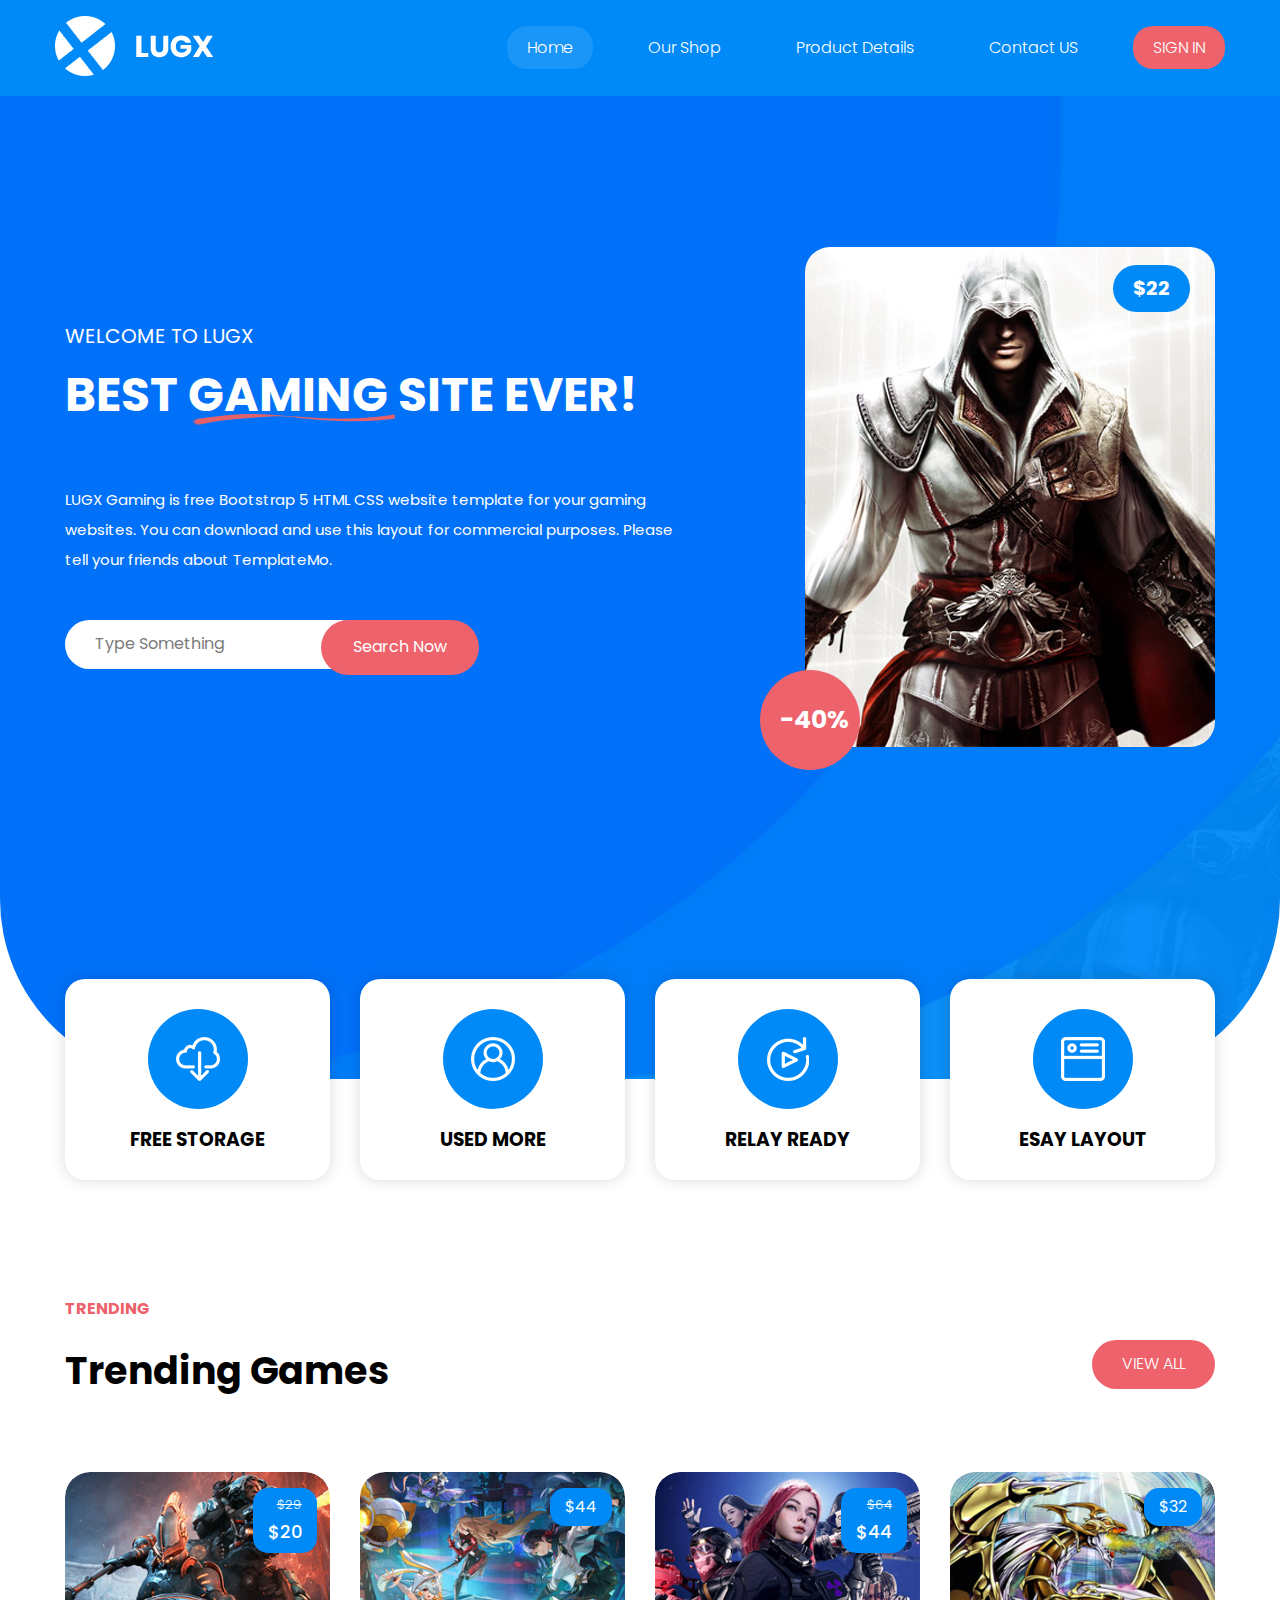
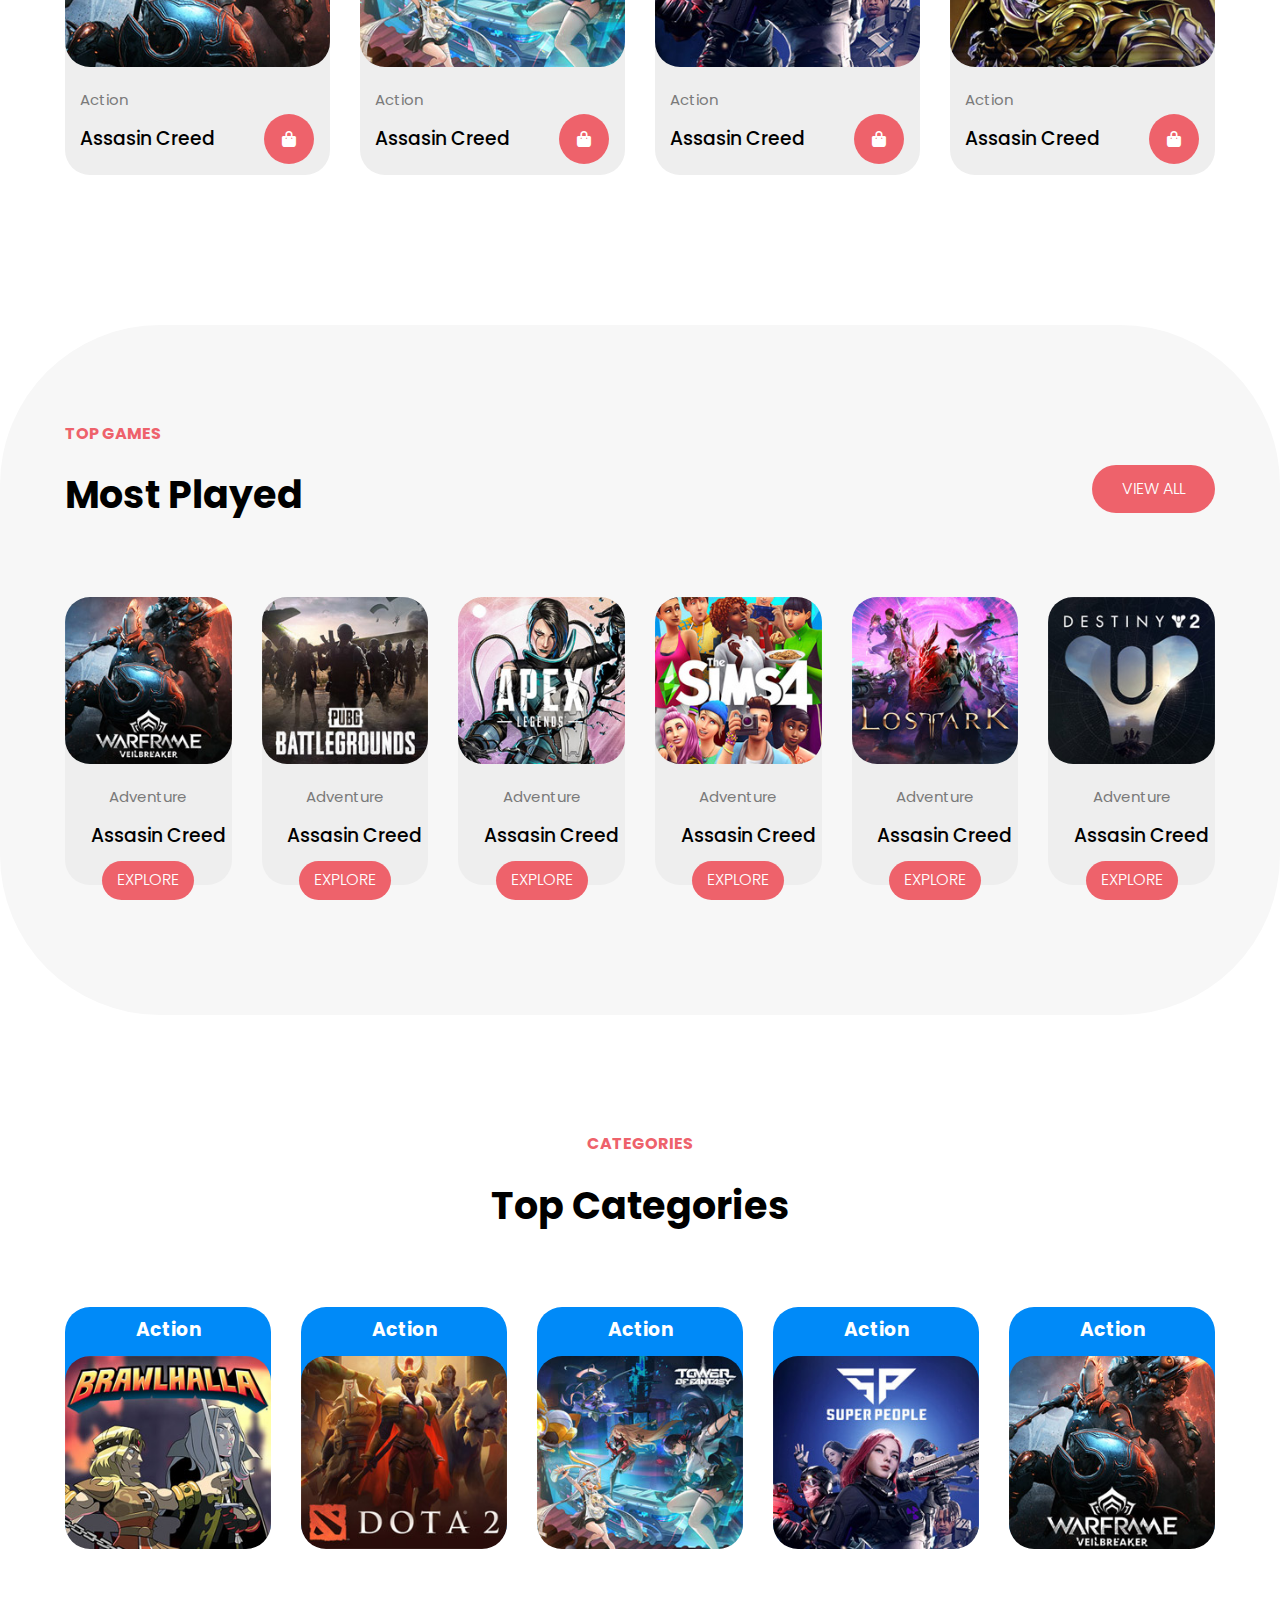
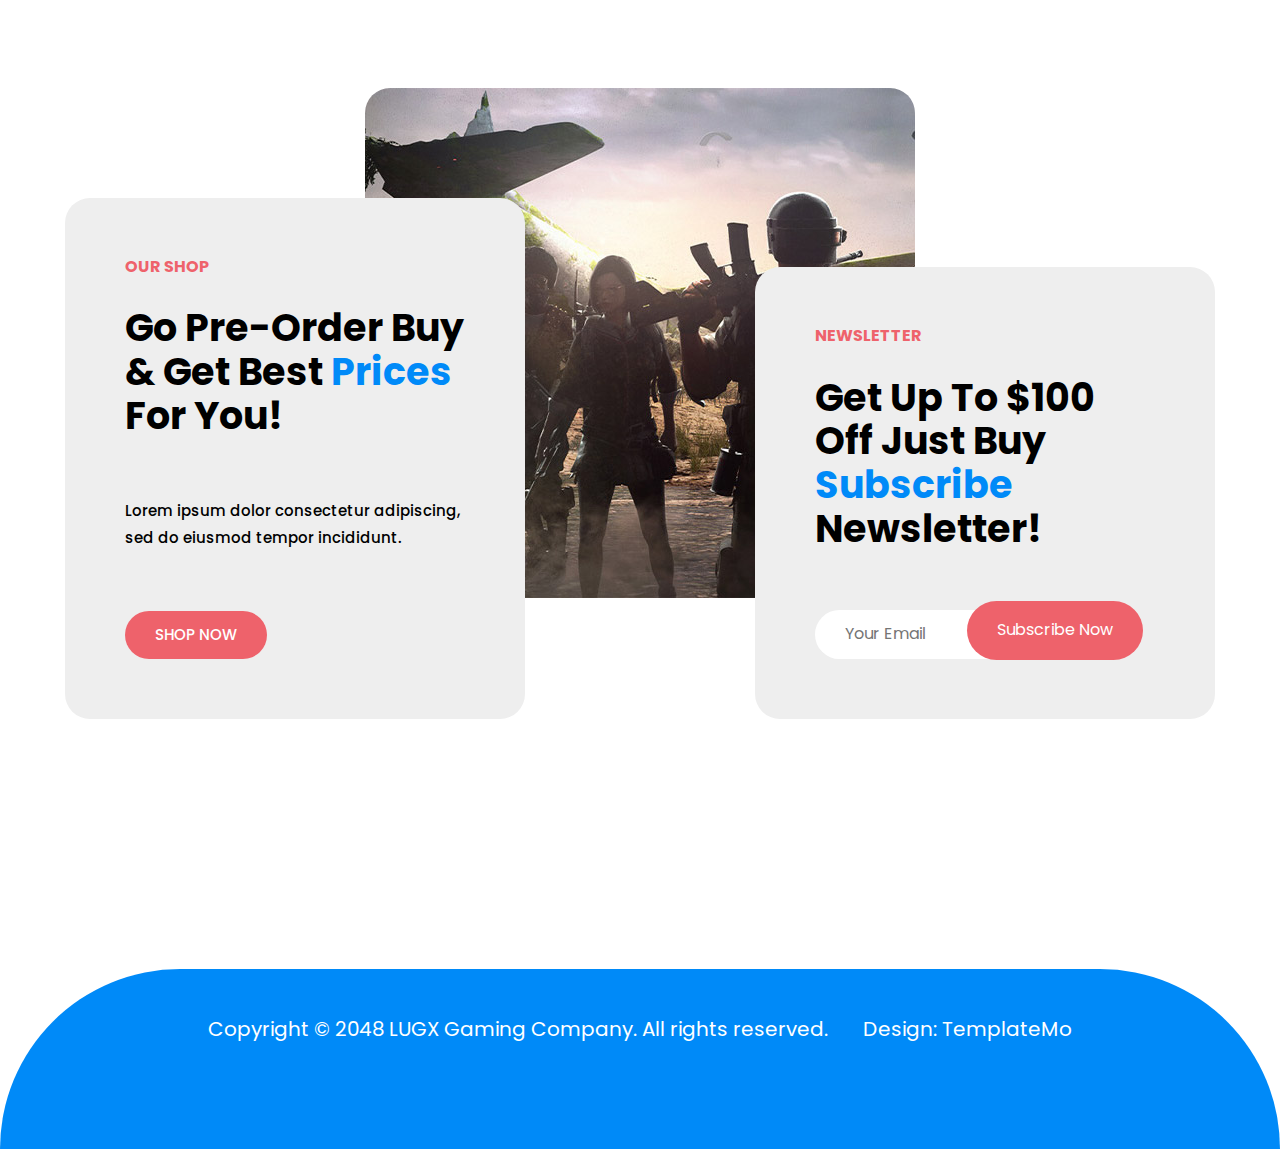
<file: index.html>
<!DOCTYPE html>
<html lang="en">

<head>
    <meta charset="UTF-8">
    <meta http-equiv="X-UA-Compatible" content="IE=edge">
    <meta name="viewport" content="width=device-width, initial-scale=1.0">
    <title>My Project</title>
    <!-- Render All Elements Normally -->
    <link rel="stylesheet" href="css/normalize.css">
    <!-- Font Awesome Library -->
    <link rel="stylesheet" href="css/all.min.css">
    <!-- Main Template CSS File -->
    <link rel="stylesheet" href="css/myProject.css">
    <!-- Google Font -->
    <link rel="preconnect" href="https://fonts.googleapis.com">
    <link rel="preconnect" href="https://fonts.gstatic.com" crossorigin>
    <link href="https://fonts.googleapis.com/css2?family=Poppins:wght@300;400;500;600;700;800;900&display=swap"
        rel="stylesheet">
</head>

<body>
    <!-- Start Header  -->
    <div class="header">
        <div class="container">
            <div class="logo">
                <img src="imge/logo.png" alt="Logo">
            </div>
            <div class="menu">
                <span class="toggol">
                    <span></span>
                    <span></span>
                    <span></span>
                </span>
                <ul>
                    <li class="active"><a href="index.html">Home</a></li>
                    <li><a href="index2.html">Our Shop</a></li>
                    <li><a href="index3.html">Product Details</a></li>
                    <li><a href="index4.html">Contact US</a></li>
                    <li class="sign"><a href="http://">Sign IN</a></li>

                </ul>
            </div>
        </div>
    </div>
    <!-- End Header  -->
    <!-- Start Landing   -->
    <div class="landing">
        <div class="container">

            <div class="info">
                <h6>Welcome to lugx</h6>
                <h2>BEST GAMING SITE EVER!</h2>
                <img src="imge/caption-dec.png" alt="" class="caption">
                <p>LUGX Gaming is free Bootstrap 5 HTML CSS website template for your gaming websites. You can download
                    and
                    use this layout for commercial purposes. Please tell your friends about TemplateMo.</p>
                <form action="">
                    <input type="text" placeholder="Type Something" class="text">
                    <input type="button" value="Search Now" class="button">
                </form>
            </div>
            <div class="image">
                <img src="imge/banner-image.jpg" alt="">
            </div>
        </div>
    </div>
    <!-- End Landing   -->
    <!-- Start Features -->
    <div class="features">
        <div class="container">
            <div class="element">
                <div class="image">
                    <img src="imge/featured-01.png" alt="">
                </div>
                <h3>Free Storage</h3>
            </div>
            <div class="element">
                <div class="image">
                    <img src="imge/featured-02.png" alt="">
                </div>
                <h3>Used More</h3>
            </div>
            <div class="element">
                <div class="image">
                    <img src="imge/featured-03.png" alt="">
                </div>
                <h3>Relay Ready</h3>
            </div>
            <div class="element">
                <div class="image">
                    <img src="imge/featured-04.png" alt="">
                </div>
                <h3>Esay Layout</h3>
            </div>

        </div>

    </div>
    <!-- End Features -->
    <!-- Start Trading -->
    <div class="trading">
        <div class="container">
            <div class="text">
                <div class="title">
                    <h6>Trending</h6>
                    <h2>Trending Games</h2>
                </div>
                <div>
                    <a href="#">View All</a>
                </div>
            </div>
            <div class="content-game">
                <div class="element">
                    <a href="#"><img src="imge/trending-01.jpg" alt="Trading"></a>
                    <h6>Action</h6>
                    <h3>Assasin Creed</h3>
                    <div class="discount">
                        <span class="frist">$29</span>
                        <span class="active">$20</span>
                    </div>
                </div>
                <div class="element">
                    <a href="#"><img src="imge/trending-02.jpg" alt="Trading"></a>
                    <h6>Action</h6>
                    <h3>Assasin Creed</h3>
                    <div class="discount">
                        <span>$44</span>
                    </div>
                </div>
                <div class="element">
                    <a href="#"><img src="imge/trending-03.jpg" alt="Trading"></a>
                    <h6>Action</h6>
                    <h3>Assasin Creed</h3>
                    <div class="discount">
                        <span class="frist">$64</span>
                        <span class="active">$44</span>
                    </div>
                </div>
                <div class="element">
                    <a href="#"><img src="imge/trending-04.jpg" alt="Trading"></a>
                    <h6>Action</h6>
                    <h3>Assasin Creed</h3>
                    <div class="discount">
                        <span>$32</span>
                    </div>
                </div>
            </div>
        </div>
    </div>
    <!-- End Trading -->
    <!-- Start Most -->
    <div class="most">
        <div class="container">
            <div class="text">
                <div class="title">
                    <h6>TOP GAMES</h6>
                    <h2>Most Played</h2>
                </div>
                <div>
                    <a href="#">View All</a>
                </div>
            </div>
            <div class="content-top">
                <div class="element">
                    <a href="#"><img src="imge/top-game-01.jpg" alt="Trading"></a>
                    <h6>Adventure</h6>
                    <h3>Assasin Creed</h3>
                    <a href="#">Explore</a>
                </div>
                <div class="element">
                    <a href="#"><img src="imge/top-game-02.jpg" alt="Trading"></a>
                    <h6>Adventure</h6>
                    <h3>Assasin Creed</h3>
                    <a href="#">Explore</a>
                </div>
                <div class="element">
                    <a href="#"><img src="imge/top-game-03.jpg" alt="Trading"></a>
                    <h6>Adventure</h6>
                    <h3>Assasin Creed</h3>
                    <a href="#">Explore</a>
                </div>
                <div class="element">
                    <a href="#"><img src="imge/top-game-04.jpg" alt="Trading"></a>
                    <h6>Adventure</h6>
                    <h3>Assasin Creed</h3>
                    <a href="#">Explore</a>
                </div>
                <div class="element">
                    <a href="#"><img src="imge/top-game-05.jpg" alt="Trading"></a>
                    <h6>Adventure</h6>
                    <h3>Assasin Creed</h3>
                    <a href="#">Explore</a>
                </div>
                <div class="element">
                    <a href="#"><img src="imge/top-game-06.jpg" alt="Trading"></a>
                    <h6>Adventure</h6>
                    <h3>Assasin Creed</h3>
                    <a href="#">Explore</a>
                </div>
            </div>

        </div>
    </div>
    <!-- End Most -->
    <!-- Start Categories -->
    <div class="catagories">
        <div class="container">
            <div class="text">
                <h6>Categories</h6>
                <h2>Top Categories</h2>
            </div>
            <div class="content">
                <div class="element">
                    <h3>Action</h3>
                    <a href="#"><img src="imge/categories-01.jpg" alt=""></a>
                </div>
                <div class="element">
                    <h3>Action</h3>
                    <a href="#"><img src="imge/categories-02.jpg" alt=""></a>
                </div>
                <div class="element">
                    <h3>Action</h3>
                    <a href="#"><img src="imge/categories-03.jpg" alt=""></a>
                </div>
                <div class="element">
                    <h3>Action</h3>
                    <a href="#"><img src="imge/categories-04.jpg" alt=""></a>
                </div>
                <div class="element">
                    <h3>Action</h3>
                    <a href="#"><img src="imge/categories-05.jpg" alt=""></a>
                </div>
            </div>
        </div>
    </div>
    <!-- End Categories -->
    <!-- Start Shop -->
    <div class="shop">
        <div class="container">
            <div class="content">
                <div class="element">
                    <h6>Our Shop</h6>
                    <h3>Go Pre-Order Buy & Get Best <span>Prices</span> For You!</h3>
                    <p>Lorem ipsum dolor consectetur adipiscing, sed do eiusmod tempor incididunt.</p>
                    <a href="#">Shop Now</a>
                </div>
                <div class="element">
                    <h6>NEWSLETTER</h6>
                    <h3>Get Up To $100 Off Just Buy <span>Subscribe</span> Newsletter!</h3>
                    <form action="">
                        <input type="text" placeholder="Your Email" class="text">
                        <input type="button" value="Subscribe Now" class="button">
                    </form>
                </div>
            </div>
            <img src="imge/cta-bg.jpg" alt="">
        </div>
    </div>
    <!-- End Shop -->
    <!-- Start Footer  -->
    <div class="footer">
        <div class="info">
            <p>Copyright &copy; 2048 LUGX Gaming Company. All rights reserved. <a href="#">Design: TemplateMo</a>
            </p>
        </div>
    </div>
    <!-- End Footer  -->
</body>

</html>
</file>
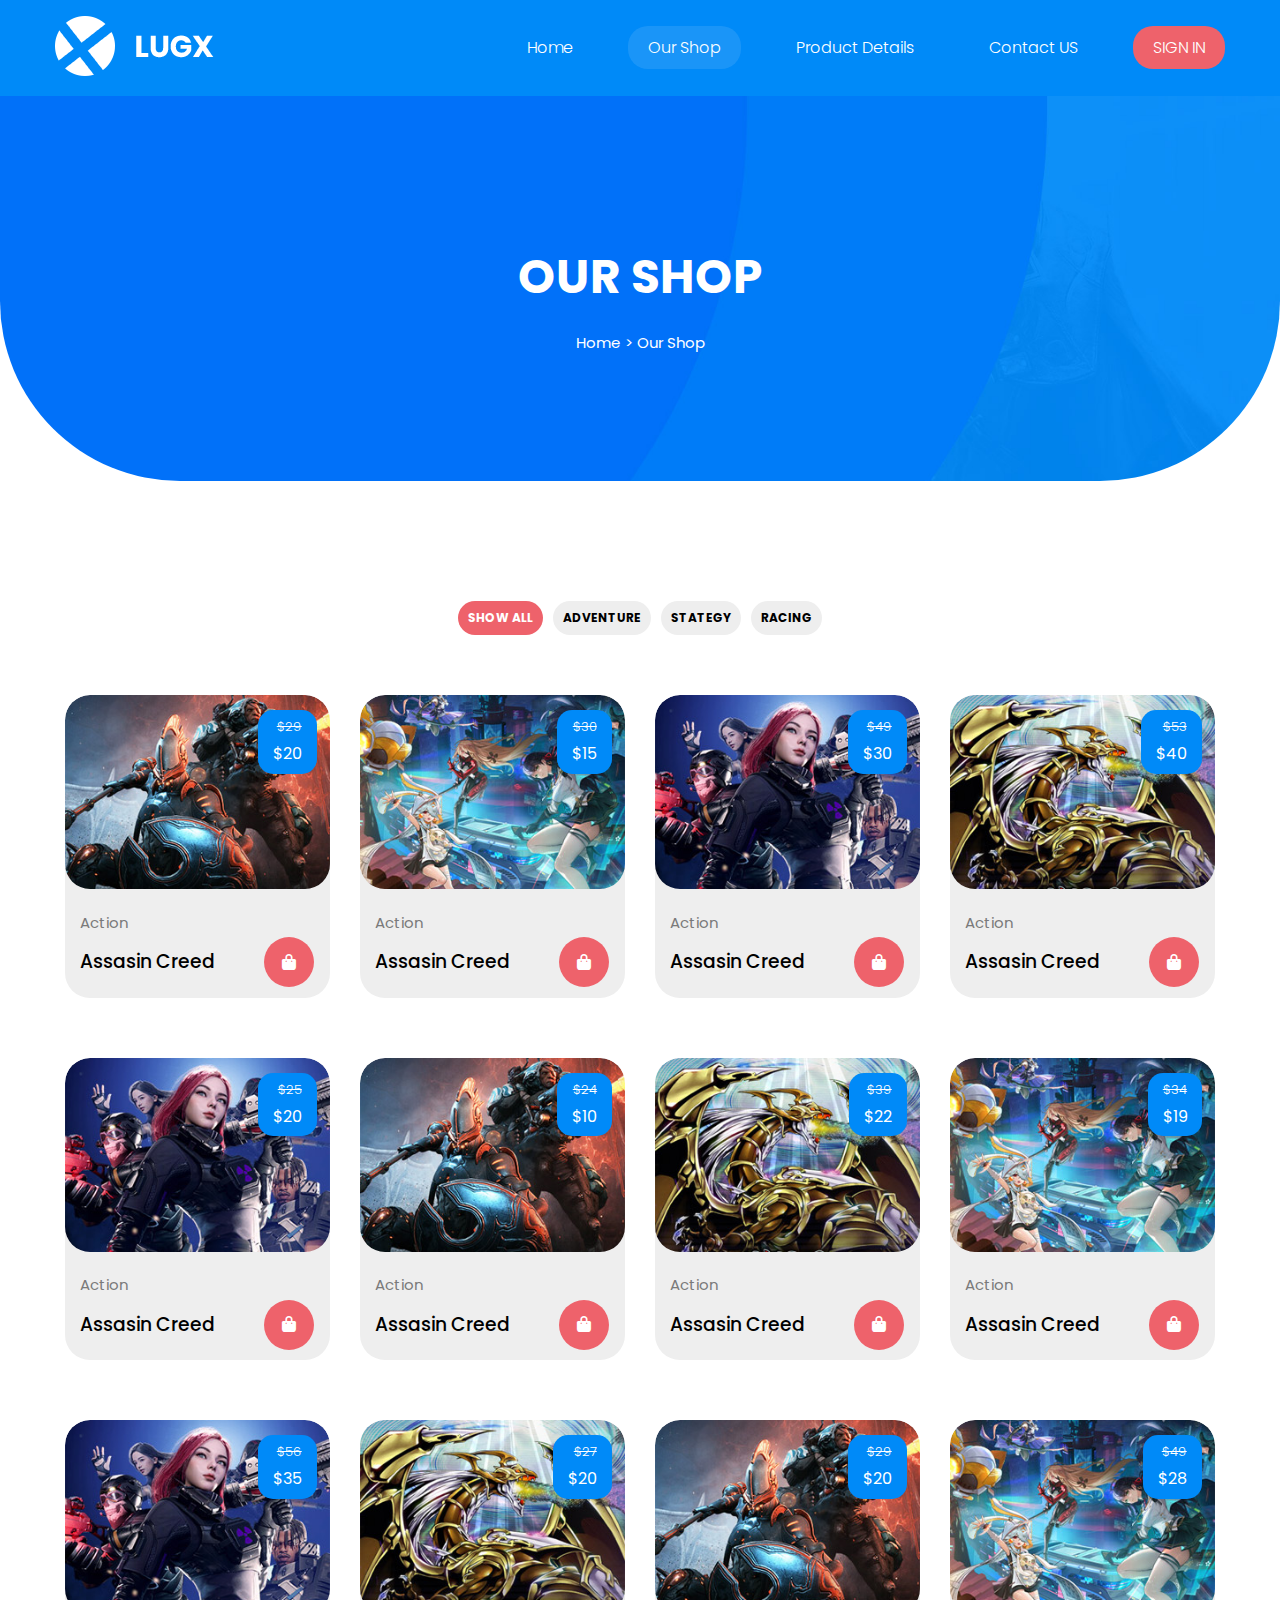
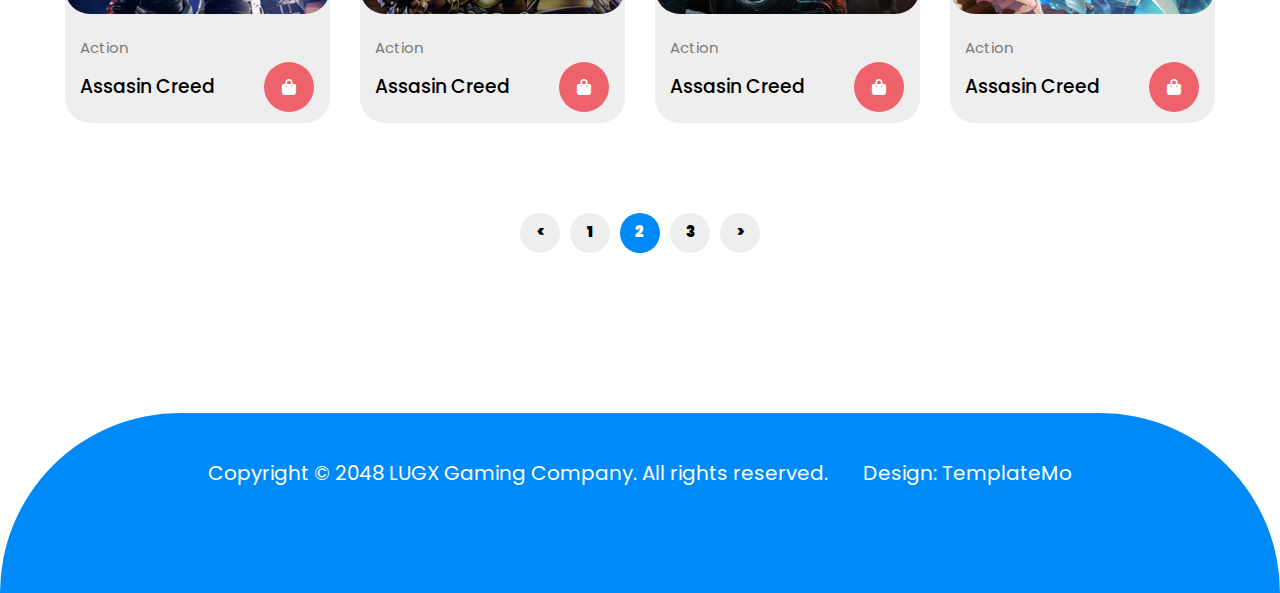
<file: index2.html>
<!DOCTYPE html>
<html lang="en">

<head>
    <meta charset="UTF-8">
    <meta http-equiv="X-UA-Compatible" content="IE=edge">
    <meta name="viewport" content="width=device-width, initial-scale=1.0">
    <title>Our Shop</title>
    <!-- Render All Elements Normally -->
    <link rel="stylesheet" href="css/normalize.css">
    <!-- Font Awesome Library -->
    <link rel="stylesheet" href="css/all.min.css">
    <!-- Main Template CSS File -->
    <link rel="stylesheet" href="css/page2.css">
    <!-- Google Font -->
    <link rel="preconnect" href="https://fonts.googleapis.com">
    <link rel="preconnect" href="https://fonts.gstatic.com" crossorigin>
    <link href="https://fonts.googleapis.com/css2?family=Poppins:wght@300;400;500;600;700;800;900&display=swap"
        rel="stylesheet">
</head>

<body>
    <!-- Start Header  -->
    <div class="header">
        <div class="container">
            <div class="logo">
                <img src="imge/logo.png" alt="Logo">
            </div>
            <div class="menu">
                <span class="toggol">
                    <span></span>
                    <span></span>
                    <span></span>
                </span>
                <ul>
                    <li><a href="index.html">Home</a></li>
                    <li class="active"><a href="index2.html">Our Shop</a></li>
                    <li><a href="index3.html">Product Details</a></li>
                    <li><a href="index4.html">Contact US</a></li>
                    <li class="sign"><a href="http://">Sign IN</a></li>

                </ul>
            </div>
        </div>
    </div>
    <!-- End Header  -->
    <!-- Start Landing -->
    <div class="landing">
        <div class="container">
            <div class="info">
                <h2>Our Shop</h2>
                <h6>Home > Our Shop</h6>
            </div>
        </div>
    </div>
    <!-- End Landing -->
    <!-- Start Trading  -->
    <div class="trading">
        <div class="container">
            <div class="choise">
                <span class="active">Show All</span>
                <span>Adventure</span>
                <span>Stategy</span>
                <span>Racing</span>
            </div>
            <div class="content-game">
                <div class="element">
                    <a href="#"><img src="imge/trending-01.jpg" alt="Trading"></a>
                    <h6>Action</h6>
                    <h3>Assasin Creed</h3>
                    <div class="discount">
                        <span class="frist">$29</span>
                        <span class="active">$20</span>
                    </div>
                </div>
                <div class="element">
                    <a href="#"><img src="imge/trending-02.jpg" alt="Trading"></a>
                    <h6>Action</h6>
                    <h3>Assasin Creed</h3>
                    <div class="discount">
                        <span class="frist">$30</span>
                        <span class="active">$15</span>
                    </div>
                </div>
                <div class="element">
                    <a href="#"><img src="imge/trending-03.jpg" alt="Trading"></a>
                    <h6>Action</h6>
                    <h3>Assasin Creed</h3>
                    <div class="discount">
                        <span class="frist">$49</span>
                        <span class="active">$30</span>
                    </div>
                </div>
                <div class="element">
                    <a href="#"><img src="imge/trending-04.jpg" alt="Trading"></a>
                    <h6>Action</h6>
                    <h3>Assasin Creed</h3>
                    <div class="discount">
                        <span class="frist">$53</span>
                        <span class="active">$40</span>
                    </div>
                </div>
                <div class="element">
                    <a href="#"><img src="imge/trending-03.jpg" alt="Trading"></a>
                    <h6>Action</h6>
                    <h3>Assasin Creed</h3>
                    <div class="discount">
                        <span class="frist">$25</span>
                        <span class="active">$20</span>
                    </div>
                </div>
                <div class="element">
                    <a href="#"><img src="imge/trending-01.jpg" alt="Trading"></a>
                    <h6>Action</h6>
                    <h3>Assasin Creed</h3>
                    <div class="discount">
                        <span class="frist">$24</span>
                        <span class="active">$10</span>
                    </div>
                </div>
                <div class="element">
                    <a href="#"><img src="imge/trending-04.jpg" alt="Trading"></a>
                    <h6>Action</h6>
                    <h3>Assasin Creed</h3>
                    <div class="discount">
                        <span class="frist">$39</span>
                        <span class="active">$22</span>
                    </div>
                </div>
                <div class="element">
                    <a href="#"><img src="imge/trending-02.jpg" alt="Trading"></a>
                    <h6>Action</h6>
                    <h3>Assasin Creed</h3>
                    <div class="discount">
                        <span class="frist">$34</span>
                        <span class="active">$19</span>
                    </div>
                </div>
                <div class="element">
                    <a href="#"><img src="imge/trending-03.jpg" alt="Trading"></a>
                    <h6>Action</h6>
                    <h3>Assasin Creed</h3>
                    <div class="discount">
                        <span class="frist">$56</span>
                        <span class="active">$35</span>
                    </div>
                </div>
                <div class="element">
                    <a href="#"><img src="imge/trending-04.jpg" alt="Trading"></a>
                    <h6>Action</h6>
                    <h3>Assasin Creed</h3>
                    <div class="discount">
                        <span class="frist">$27</span>
                        <span class="active">$20</span>
                    </div>
                </div>
                <div class="element">
                    <a href="#"><img src="imge/trending-01.jpg" alt="Trading"></a>
                    <h6>Action</h6>
                    <h3>Assasin Creed</h3>
                    <div class="discount">
                        <span class="frist">$29</span>
                        <span class="active">$20</span>
                    </div>
                </div>
                <div class="element">
                    <a href="#"><img src="imge/trending-02.jpg" alt="Trading"></a>
                    <h6>Action</h6>
                    <h3>Assasin Creed</h3>
                    <div class="discount">
                        <span class="frist">$49</span>
                        <span class="active">$28</span>
                    </div>
                </div>
            </div>
            <div class="number">
                <span>&lt;</span>
                <span>1</span>
                <span class="active">2</span>
                <span>3</span>
                <span>&gt;</span>
            </div>
        </div>
    </div>
    <!-- End Trading  -->
    <!-- Start Footer  -->
    <div class="footer">
        <div class="info">
            <p>Copyright &copy; 2048 LUGX Gaming Company. All rights reserved. <a href="#">Design: TemplateMo</a>
            </p>
        </div>
    </div>
    <!-- End Footer  -->
</body>

</html>
</file>
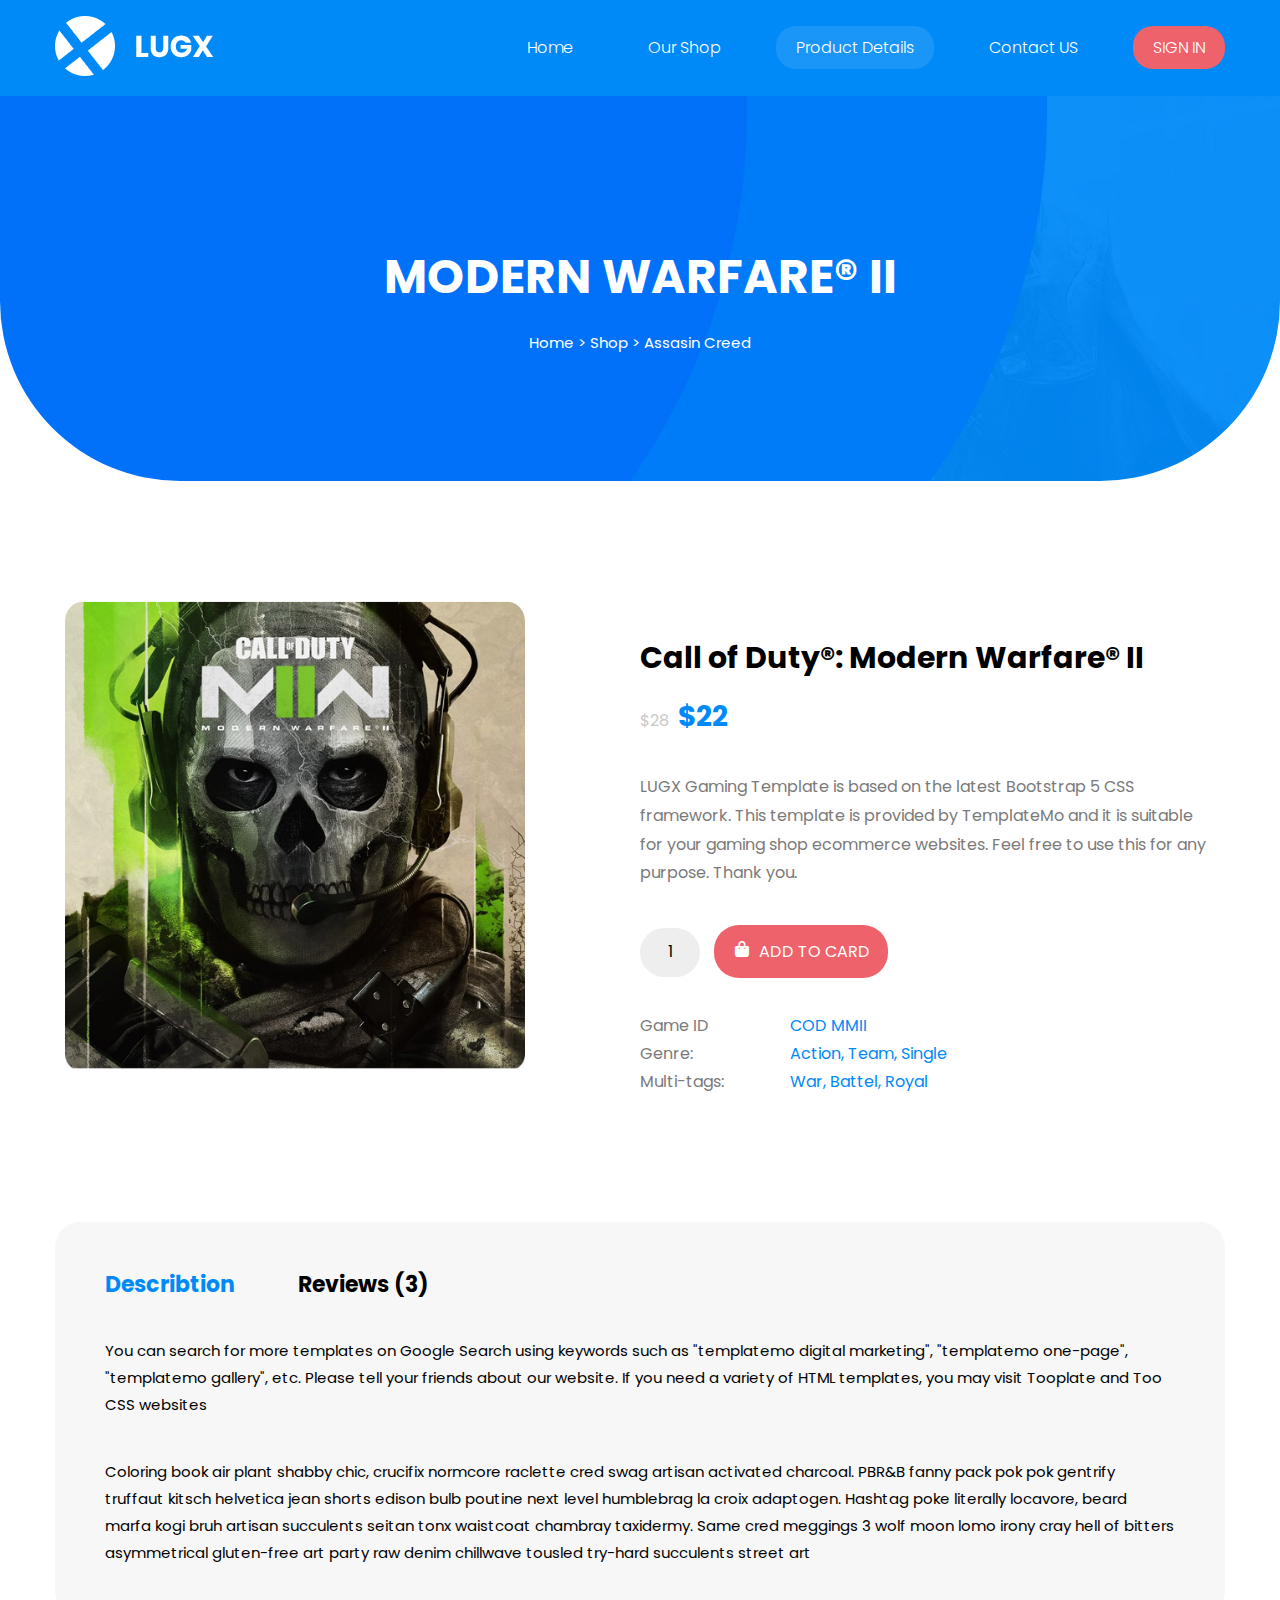
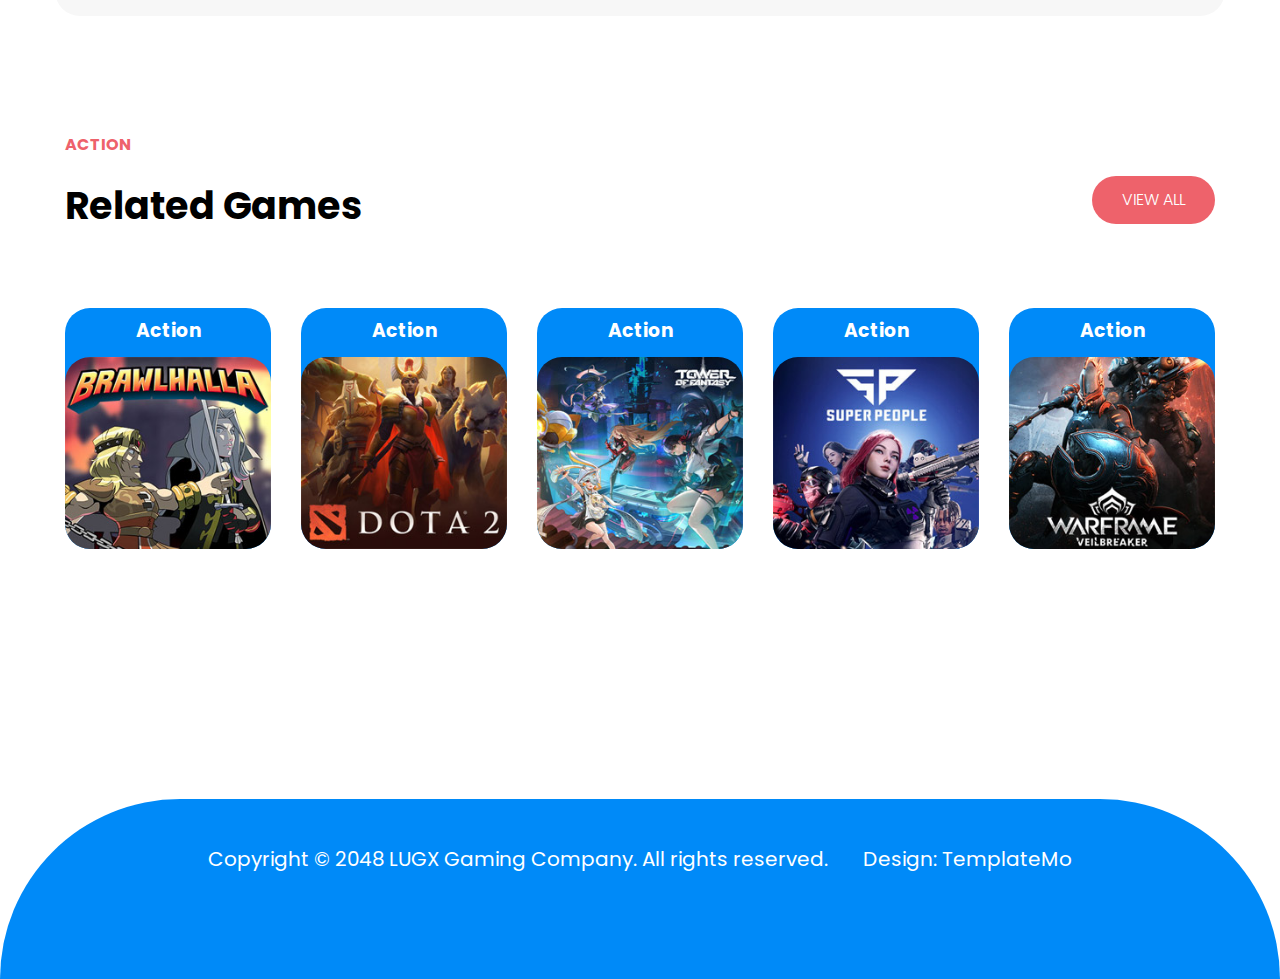
<file: index3.html>
<!DOCTYPE html>
<html lang="en">

<head>
    <meta charset="UTF-8">
    <meta http-equiv="X-UA-Compatible" content="IE=edge">
    <meta name="viewport" content="width=device-width, initial-scale=1.0">
    <title>Modern War</title>
    <!-- Render All Elements Normally -->
    <link rel="stylesheet" href="css/normalize.css">
    <!-- Font Awesome Library -->
    <link rel="stylesheet" href="css/all.min.css">
    <!-- Main Template CSS File -->
    <link rel="stylesheet" href="css/page3.css">
    <!-- Google Font -->
    <link rel="preconnect" href="https://fonts.googleapis.com">
    <link rel="preconnect" href="https://fonts.gstatic.com" crossorigin>
    <link href="https://fonts.googleapis.com/css2?family=Poppins:wght@300;400;500;600;700;800;900&display=swap"
        rel="stylesheet">
</head>

<body>
    <!-- Start Header  -->
    <div class="header">
        <div class="container">
            <div class="logo">
                <img src="imge/logo.png" alt="Logo">
            </div>
            <div class="menu">
                <span class="toggol">
                    <span></span>
                    <span></span>
                    <span></span>
                </span>
                <ul>
                    <li><a href="index.html">Home</a></li>
                    <li><a href="index2.html">Our Shop</a></li>
                    <li class="active"><a href="index3.html">Product Details</a></li>
                    <li><a href="index4.html">Contact US</a></li>
                    <li class="sign"><a href="http://">Sign IN</a></li>

                </ul>
            </div>
        </div>
    </div>
    <!-- End Header  -->
    <!-- Start Landing -->
    <div class="landing">
        <div class="container">
            <div class="info">
                <h2>Modern Warfare&reg; II</h2>
                <h6>Home > Shop > Assasin Creed</h6>
            </div>
        </div>
    </div>
    <!-- End Landing -->
    <!-- Srart Section  -->
    <div class="section">
        <div class="container">
            <div class="content">
                <div class="image">
                    <img src="imge/single-game.jpg" alt="">
                </div>
                <div class="info">
                    <h3>Call of Duty®: Modern Warfare® II</h3>
                    <div class="span">
                        <span>$28</span>
                        <span>$22</span>
                    </div>
                    <p>LUGX Gaming Template is based on the latest Bootstrap 5 CSS framework. This template is provided
                        by TemplateMo and it is suitable for your gaming shop ecommerce websites. Feel free to use this
                        for any purpose. Thank you.</p>
                    <div class="form">
                        <input type="text" value="1">
                        <a href="#">Add To Card</a>
                    </div>
                    <div class="detail">
                        <span>Game ID</span>
                        <span>COD MMII</span>
                    </div>
                    <div class="detail">
                        <span>Genre:</span>
                        <span><a href="#">Action, Team, Single </a></span>
                    </div>
                    <div class="detail">
                        <span>Multi-tags:</span>
                        <span><a href="#">War, Battel, Royal</a></span>
                    </div>
                </div>
            </div>
        </div>
    </div>
    <!-- End Section  -->
    <!-- Start About  -->
    <div class="about">
        <div class="container">
            <div class="link">
                <a href="#" class="active">Describtion</a>
                <a href="#">Reviews (3)</a>
            </div>
            <div class="p">
                <p class="p1">You can search for more templates on Google Search using keywords such as "templatemo
                    digital marketing", "templatemo one-page", "templatemo gallery", etc. Please tell your friends about
                    our website. If you need a variety of HTML templates, you may visit Tooplate and Too CSS websites
                </p>
                <p class="p2">
                    Coloring book air plant shabby chic, crucifix normcore raclette cred swag artisan activated
                    charcoal. PBR&B fanny pack pok pok gentrify truffaut kitsch helvetica jean shorts edison bulb
                    poutine next level humblebrag la croix adaptogen. Hashtag poke literally locavore, beard marfa kogi
                    bruh artisan succulents seitan tonx waistcoat chambray taxidermy. Same cred meggings 3 wolf moon
                    lomo irony cray hell of bitters asymmetrical gluten-free art party raw denim chillwave tousled
                    try-hard succulents street art</p>
            </div>
        </div>
    </div>
    <!-- End About  -->
    <!-- Start Related -->
    <div class="related">
        <div class="container">
            <div class="text">
                <div class="title">
                    <h6>Action</h6>
                    <h2>Related Games</h2>
                </div>
                <div>
                    <a href="#">View All</a>
                </div>
            </div>
            <div class="content">
                <div class="element">
                    <h3>Action</h3>
                    <a href="#"><img src="imge/categories-01.jpg" alt=""></a>
                </div>
                <div class="element">
                    <h3>Action</h3>
                    <a href="#"><img src="imge/categories-02.jpg" alt=""></a>
                </div>
                <div class="element">
                    <h3>Action</h3>
                    <a href="#"><img src="imge/categories-03.jpg" alt=""></a>
                </div>
                <div class="element">
                    <h3>Action</h3>
                    <a href="#"><img src="imge/categories-04.jpg" alt=""></a>
                </div>
                <div class="element">
                    <h3>Action</h3>
                    <a href="#"><img src="imge/categories-05.jpg" alt=""></a>
                </div>
            </div>
        </div>
    </div>
    <!-- End Related -->
    <!-- Start Footer  -->
    <div class="footer">
        <div class="info">
            <p>Copyright &copy; 2048 LUGX Gaming Company. All rights reserved. <a href="#">Design: TemplateMo</a>
            </p>
        </div>
    </div>
    <!-- End Footer  -->
</body>

</html>
</file>
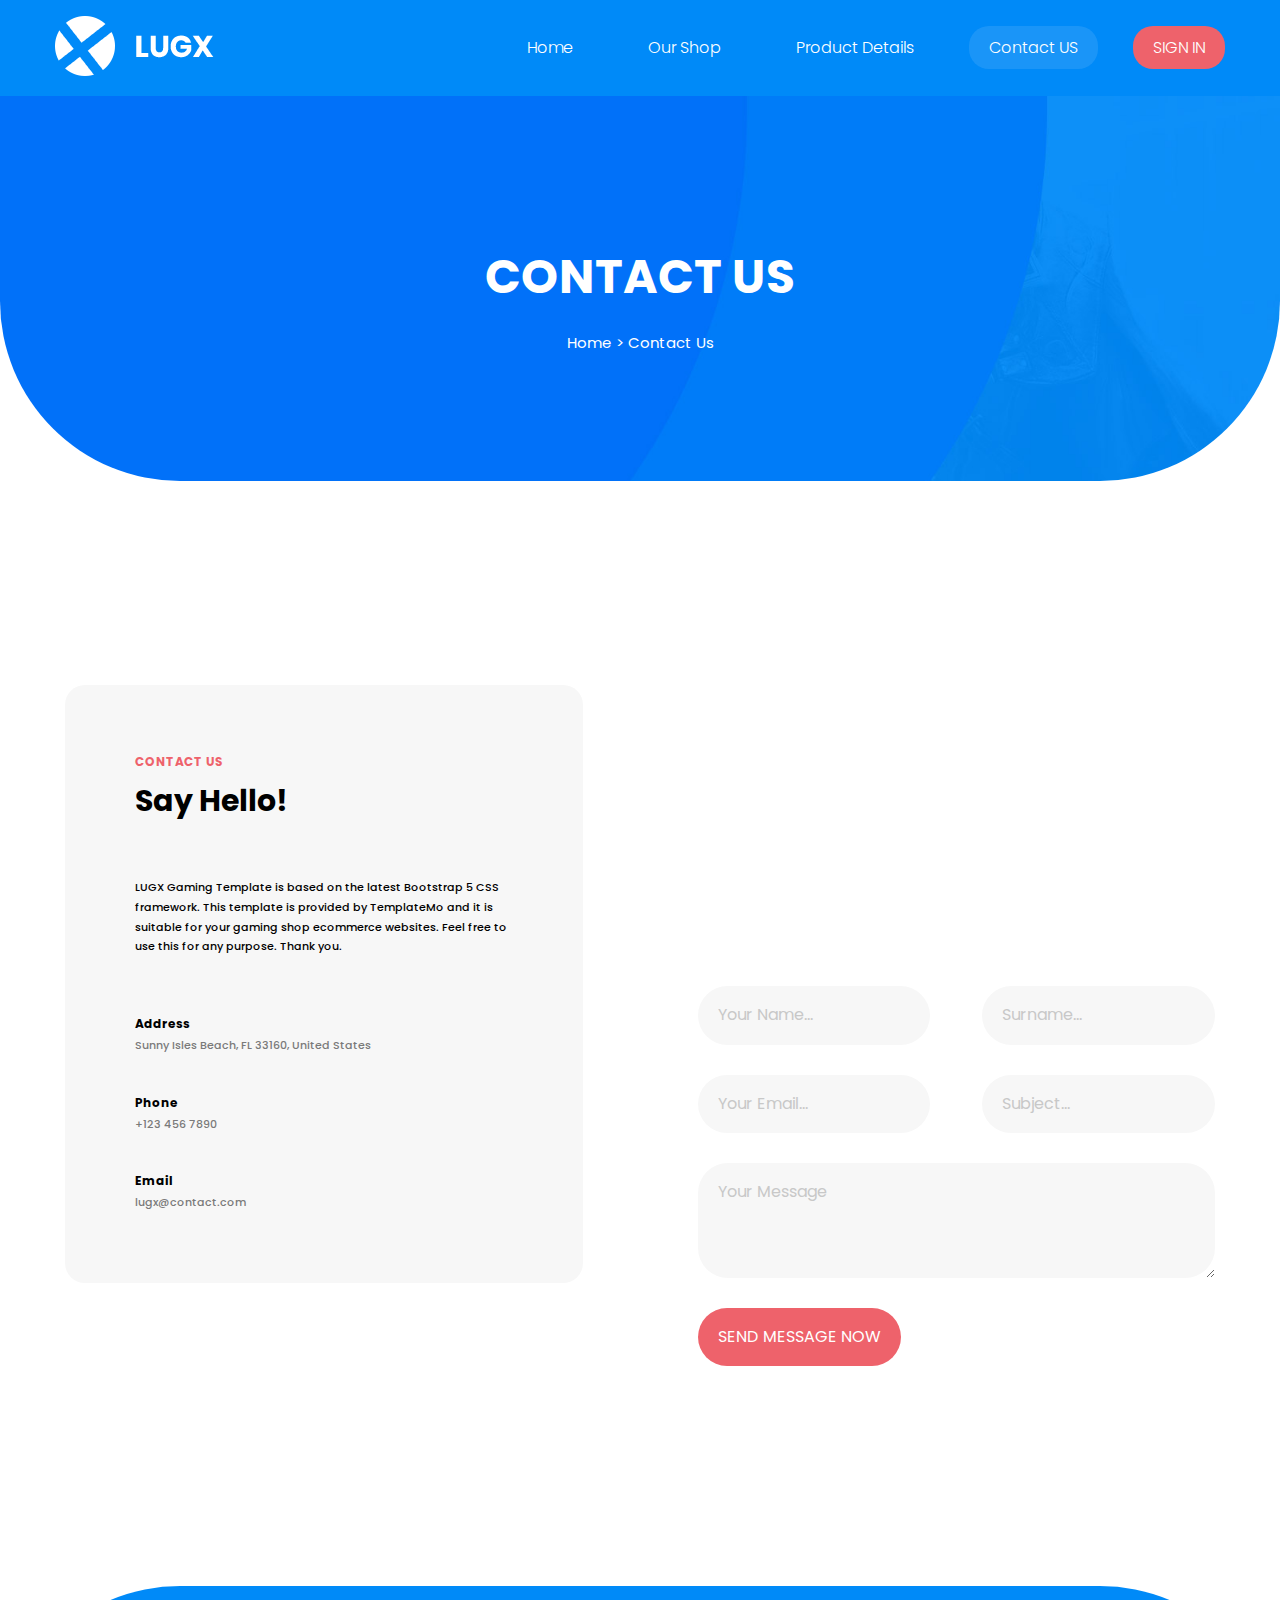
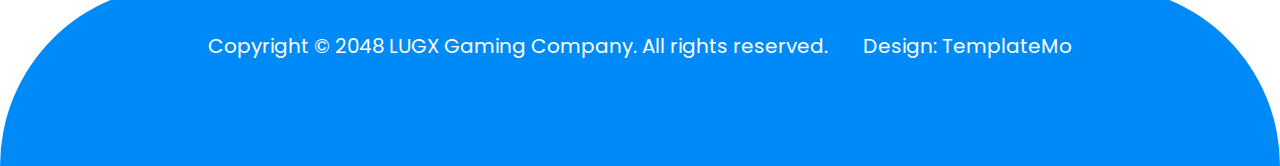
<file: index4.html>
<!DOCTYPE html>
<html lang="en">

<head>
    <meta charset="UTF-8">
    <meta http-equiv="X-UA-Compatible" content="IE=edge">
    <meta name="viewport" content="width=device-width, initial-scale=1.0">
    <title>My Project</title>
    <!-- Render All Elements Normally -->
    <link rel="stylesheet" href="css/normalize.css">
    <!-- Font Awesome Library -->
    <link rel="stylesheet" href="css/all.min.css">
    <!-- Main Template CSS File -->
    <link rel="stylesheet" href="css/page4.css">
    <!-- Google Font -->
    <link rel="preconnect" href="https://fonts.googleapis.com">
    <link rel="preconnect" href="https://fonts.gstatic.com" crossorigin>
    <link href="https://fonts.googleapis.com/css2?family=Poppins:wght@300;400;500;600;700;800;900&display=swap"
        rel="stylesheet">
</head>

<body>
    <!-- Start Header  -->
    <div class="header">
        <div class="container">
            <div class="logo">
                <img src="imge/logo.png" alt="Logo">
            </div>
            <div class="menu">
                <span class="toggol">
                    <span></span>
                    <span></span>
                    <span></span>
                </span>
                <ul>
                    <li><a href="index.html">Home</a></li>
                    <li><a href="index2.html">Our Shop</a></li>
                    <li><a href="index3.html">Product Details</a></li>
                    <li class="active"><a href="index4.html">Contact US</a></li>
                    <li class="sign"><a href="http://">Sign IN</a></li>

                </ul>
            </div>
        </div>
    </div>
    <!-- End Header  -->
    <!-- Start Landing -->
    <div class="landing">
        <div class="container">
            <div class="info">
                <h2>Contact Us</h2>
                <h6>Home > Contact Us</h6>
            </div>
        </div>
    </div>
    <!-- End Landing -->
    <!-- Start Section -->
    <div class="section">
        <div class="container">
            <div class="content">
                <div class="element1">
                    <h6>Contact Us</h6>
                    <h3>Say Hello!</h3>
                    <p>LUGX Gaming Template is based on the latest Bootstrap 5 CSS framework. This template is provided
                        by TemplateMo and it is suitable for your gaming shop ecommerce websites. Feel free to use this
                        for any purpose. Thank you.</p>
                    <div class="about">
                        <span>Address</span>
                        <p>Sunny Isles Beach, FL 33160, United States</p>
                    </div>
                    <div class="about">
                        <span>Phone</span>
                        <p>+123 456 7890</p>
                    </div>
                    <div class="about">
                        <span>Email</span>
                        <p class="botom">lugx@contact.com</p>
                    </div>
                </div>
                <div class="element">
                    <form action="">
                        <iframe
                            src="https://www.google.com/maps/embed?pb=!1m18!1m12!1m3!1d12469.776493332698!2d-80.14036379941481!3d25.907788681148624!2m3!1f357.26927939317244!2f20.870722720054623!3f0!3m2!1i1024!2i768!4f35!3m3!1m2!1s0x88d9add4b4ac788f%3A0xe77469d09480fcdb!2sSunny%20Isles%20Beach!5e1!3m2!1sen!2sth!4v1642869952544!5m2!1sen!2sth"
                            style="border:0; border-radius: 23px;" allowfullscreen="" width="100%" height="325px"
                            frameborder="0"></iframe>
                        <input type="text" placeholder="Your Name...">
                        <input type="text" placeholder="Surname...">
                        <input type="email" placeholder="Your Email...">
                        <input type="text" placeholder="Subject...">
                        <textarea placeholder="Your Message"></textarea>
                        <a href="#">Send Message Now</a>
                    </form>
                </div>
            </div>
        </div>
    </div>
    <!-- End Section -->
    <!-- Start Footer  -->
    <div class="footer">
        <div class="info">
            <p>Copyright &copy; 2048 LUGX Gaming Company. All rights reserved. <a href="#">Design: TemplateMo</a>
            </p>
        </div>
    </div>
    <!-- End Footer  -->
</body>

</html>
</file>
<file: css/myProject.css>
/* Start Variable */
:root {
    --main-color: rgba(255, 255, 255, 0.10);
    --sacendry-color: #ee626b;
    --therd-color: #008af8;
    --fourth-color: #eeeeee;
    --text-color: #7a7a7a;
    --back-color: #f7f7f7;
}

::-webkit-scrollbar {
    width: 15px;
}

::-webkit-scrollbar-track {
    background-color: white;
}

::-webkit-scrollbar-track:hover {
    background-color: transparent;
}

::-webkit-scrollbar-thumb {
    background-color: var(--therd-color);
}

::-webkit-scrollbar-thumb:hover {
    background-color: var(--sacendry-color);
}

/* End Variable */
/* Start Global Rules  */
* {
    box-sizing: border-box;
    padding: 0;
    margin: 0;
}

html {
    scroll-behavior: smooth;
}

body {
    font-family: 'Poppins', sans-serif;
}

ul {
    list-style: none;
}

.container {
    padding-left: 10px;
    padding-right: 10px;
    margin-left: auto;
    margin-right: auto;
}

/* Small  */
@media (min-Width:767px) {
    .container {
        width: 750px;
    }

}

/* Medium  */
@media (min-Width:991px) {
    .container {
        width: 970px;
    }
}

/* Large  */
@media (min-Width:1200px) {
    .container {
        width: 1170px;
    }
}

/* End Global Rules  */
/* Start Heading  */
.header {
    position: fixed;
    background-color: var(--therd-color);
    width: 100%;
    z-index: 5;
}

.header .container {
    display: flex;
    padding: 16px 0;
    justify-content: space-between;
    align-items: center;

}

.header .container .menu {
    position: relative;
}

.header .container .menu ul {
    display: flex;
    gap: 35px;
    align-items: center;
}

@media (max-Width:992px) {
    .container {
        width: 750px;
    }

    .header .container .menu ul {
        gap: 0;

    }
}

@media (max-Width:767px) {
    .header .container .menu ul {
        display: none;
    }

    .container {
        width: 400px;
    }
}


.header .container .menu ul li a {
    text-decoration: none;
    color: white;
    font-weight: 300;
    padding: 10px 20px;
}

.header .container .menu ul li.active a {
    background-color: var(--main-color);
    border-radius: 20px;
    -webkit-border-radius: 20px;
    -moz-border-radius: 20px;
    -ms-border-radius: 20px;
    -o-border-radius: 20px;
}

.header .container .menu ul li a:hover {
    background-color: var(--main-color);
    border-radius: 20px;
    -webkit-border-radius: 20px;
    -moz-border-radius: 20px;
    -ms-border-radius: 20px;
    -o-border-radius: 20px;
}

.header .container .menu ul li:last-child a {
    padding: 10px 20px;
    background-color: var(--sacendry-color);
    text-transform: uppercase;
    border-radius: 20px;
    -webkit-border-radius: 20px;
    -moz-border-radius: 20px;
    -ms-border-radius: 20px;
    -o-border-radius: 20px;
}


.header .container .menu .toggol span {
    position: relative;
    display: block;
    background-color: white;
    height: 2px;
    margin-bottom: 10px;
    width: 35px;

}

@media (min-width:768px) {
    .header .container .menu .toggol span {
        display: none;
    }
}



@media (max-Width:767px) {
    .header .container .menu .toggol:hover+ul {
        display: block;
    }

    .header .container .menu .toggol::after {
        content: "";
        position: absolute;
        border-width: 15px;
        border-color: rgb(0, 0, 255, 10%) transparent transparent transparent;
        border-style: solid;
        top: 27px;
        left: 2px;
    }

    .header .container .menu ul {
        width: 200px;
        background-color: var(--therd-color);
        position: absolute;
        top: 40px;
        left: -50%;
        overflow: hidden;
        transform: translateX(-50%);
        -webkit-transform: translateX(-50%);
        -moz-transform: translateX(-50%);
        -ms-transform: translateX(-50%);
        -o-transform: translateX(-50%);
        border-radius: 20px;
        -webkit-border-radius: 20px;
        -moz-border-radius: 20px;
        -ms-border-radius: 20px;
        -o-border-radius: 20px;
    }

    .header .container .menu ul li a {
        text-align: left;
        display: block;
        margin: 0;
        color: white;
        border-bottom: 1px solid #ccc;
        transition: 0.5s;
        -webkit-transition: 0.5s;
        -moz-transition: 0.5s;
        -ms-transition: 0.5s;
        -o-transition: 0.5s;
    }

    .header .container .menu ul li a:hover {
        color: #ee626b;
        margin-left: 5px;
        border-radius: 0%;
        -webkit-border-radius: 0%;
        -moz-border-radius: 0%;
        -ms-border-radius: 0%;
        -o-border-radius: 0%;
    }

    .header .container .menu ul li:last-child a,
    .header .container .menu ul li.active a {
        background-color: var(--therd-color);
        border-radius: 0;
        -webkit-border-radius: 0;
        -moz-border-radius: 0;
        -ms-border-radius: 0;
        -o-border-radius: 0;
    }

    .header .container .menu ul li:last-child a {
        border: none;
    }
}

/* End Heading  */
/* Start Landing  */
.landing {
    background-image: url(../imge/banner-bg.jpg);
    background-size: cover;
    padding-top: 325px;
    border-bottom-left-radius: 180px;
    border-bottom-right-radius: 180px;
    padding-bottom: 60px;
}

.landing .container {
    display: flex;
    flex-wrap: wrap;
    justify-content: space-between;

}

.landing .container .info {
    width: 55%;
    color: white;

}

.landing .container .info h6 {
    text-transform: uppercase;
    font-size: 20px;
    font-weight: normal;
    margin-bottom: 20px;

}


.landing .container .info h2 {
    font-size: 47px;
    margin-bottom: 45px;
}

.landing .container .info .caption {
    position: relative;
    top: -8%;
    left: 20%;
}

.landing .container .info p {
    font-weight: normal;
    line-height: 2;
    font-size: 15px;
    margin-bottom: 45px;
}

.landing .container form {
    position: relative;
    margin-bottom: 350px;
}

.landing .container form .text {
    position: relative;
    padding: 15px 30px;
    width: 300px;
    border-radius: 50px;
    outline: none;
    border: none;
}

.landing .container form .text::placeholder {
    color: #7a7a7a;
}

.landing .container form .button {
    background: var(--sacendry-color);
    padding: 18px 32px;
    position: absolute;
    border-radius: 50px;
    left: 256px;
    outline: none;
    border: none;
    color: white;
    cursor: pointer;
}

.landing .container form .button:hover {
    background-color: var(--therd-color);
}

.landing .container .image {
    position: relative;
}

.landing .container .image img {
    position: relative;
    top: -78px;
    overflow: hidden;
    border-radius: 25px;
    -webkit-border-radius: 25px;
    -moz-border-radius: 25px;
    -ms-border-radius: 25px;
    -o-border-radius: 25px;
}

.landing .container .image::before {
    content: "$22";
    position: absolute;
    font-weight: bold;
    color: white;
    background-color: var(--therd-color);
    z-index: 3;
    right: 25px;
    top: -60px;
    padding: 12px 20px;
    border-radius: 27px;
    font-size: 20px;
}

.landing .container .image::after {
    content: "-40%";
    position: absolute;
    background-color: var(--sacendry-color);
    width: 60px;
    height: 60px;
    left: -45px;
    top: 345px;
    padding: 20px;
    font-size: 25px;
    line-height: 2.4;
    font-weight: bold;
    text-align: center;
    color: white;
    border-radius: 50%;
    -webkit-border-radius: 50%;
    -moz-border-radius: 50%;
}

@media (max-width:991px) {
    .landing {
        width: 100%;
        padding-top: 200px;
        text-align: center;
    }

    .landing .container {
        display: flex;
        justify-content: center;
        align-items: center;
        width: 100%;

    }

    .landing .container .info .caption {
        display: none;
    }

    .landing .container .info {
        width: 100%;
    }


    .landing .container form .text {
        width: 600px;
    }

    .landing .container form .button {
        position: absolute;
        left: 570px;
    }

    .landing .container .image img {
        width: 600px;
        margin-bottom: 200px;
    }

    .landing .container .image::after {
        position: absolute;
        top: 575px;
    }
}

@media (max-width:767px) {
    .landing {
        width: 100%;
    }

    .landing .container .info {
        width: 100%;
    }

    .landing .container form .text {
        width: 400px;
    }

    .landing .container form .button {
        position: absolute;
        left: 61%;
    }

    .landing .container .image img {
        width: 100%;

    }

    .landing .container .image::after {
        position: absolute;
        top: 345px;
    }
}

/* End Landing  */
/* Start Features  */
.features {
    margin-top: -100px;
}

.features .container {
    display: flex;
    justify-content: center;
    align-items: center;
    gap: 30px;
}

.features .container .element {
    position: relative;
    z-index: 2;
    background-color: white;
    width: 500px;
    text-align: center;
    padding: 30px 30px;
    box-shadow: 0px 0px 15px rgba(0, 0, 0, 0.15);
    border-radius: 20px;
    -webkit-border-radius: 20px;
    -moz-border-radius: 20px;
    -ms-border-radius: 20px;
    -o-border-radius: 20px;
}

.features .container .element:hover .image {
    background-color: var(--sacendry-color);
}

.features .container .element .image {
    position: relative;
    background-color: var(--therd-color);
    width: 100px;
    height: 100px;
    border-radius: 50%;
    margin: auto;
}

.features .container .element .image img {
    position: absolute;
    top: 50%;
    left: 50%;
    transform: translate(-50%, -50%);
    -webkit-transform: translate(-50%, -50%);
    -moz-transform: translate(-50%, -50%);
    -ms-transform: translate(-50%, -50%);
    -o-transform: translate(-50%, -50%);
}

.features .container .element h3 {
    text-transform: uppercase;
    margin-top: 20px;
    font-weight: bold;
}

@media(max-width:991px) {
    .features .container {
        flex-wrap: wrap;
    }

    .features .container .element {
        width: 300px;
    }
}

@media(max-width:767px) {

    .features .container .element {
        width: 100%;
    }
}

/* End Features  */
/* Start Trading  */
.trading {
    margin-top: 120px;
}

.trading .container .text {
    display: flex;
    justify-content: space-between;
    width: 100%;
}

.trading .container .text .title h6 {
    margin-bottom: 30px;
    font-size: 16px;
    text-transform: uppercase;
    font-weight: bold;
    color: var(--sacendry-color);
}


.trading .container .text .title h2 {
    margin-bottom: 80px;
    font-size: 38px;
}

.trading .container .text a {
    text-decoration: none;
    text-transform: uppercase;
    background-color: var(--sacendry-color);
    color: white;
    padding: 15px 30px;
    border-radius: 25px;
    font-weight: 300;
    display: block;
    margin-top: 40px;
}

.trading .container .text a:hover {
    background-color: var(--therd-color);
}

.trading .container .content-game {
    display: grid;
    grid-template-columns: repeat(auto-fill, minmax(250px, 1fr));
    gap: 30px;

}

.trading .container .content-game .element {
    background-color: var(--fourth-color);
    position: relative;
    overflow: hidden;
    margin-bottom: 30px;
    border-radius: 25px;
    -webkit-border-radius: 25px;
    -moz-border-radius: 25px;
    -ms-border-radius: 25px;
    -o-border-radius: 25px;
}

.trading .container .content-game .element .discount {
    position: absolute;
    background-color: var(--therd-color);
    top: 5%;
    right: 5%;
    color: white;
    text-align: end;
    border-radius: 15px;
    -webkit-border-radius: 15px;
    -moz-border-radius: 15px;
    -ms-border-radius: 15px;
    -o-border-radius: 15px;
}

.trading .container .content-game .element .discount span {
    display: block;
    padding: 10px 15px;
}

.trading .container .content-game .element .discount span.frist {
    text-decoration: line-through;
    font-size: 13px;
    font-weight: 300;
}

.trading .container .content-game .element .discount span.active {
    padding: 0 15px 10px;
}

.trading .container .content-game .element .discount span.active {
    font-weight: 500;
    font-size: 18px;
    padding-top: 0;
}

.trading .container .content-game .element::before {
    font-family: "Font Awesome 5 Free";
    content: "\f290";
    font-weight: 700;
    display: flex;
    justify-content: center;
    align-items: center;
    background-color: var(--sacendry-color);
    color: white;
    width: 50px;
    height: 50px;
    text-align: center;
    position: absolute;
    left: 75%;
    top: 80%;
    border-radius: 50%;
    -webkit-border-radius: 50%;
    -moz-border-radius: 50%;
    -ms-border-radius: 50%;
    -o-border-radius: 50%;
    transition: 0.3s;
    -webkit-transition: 0.3s;
    -moz-transition: 0.3s;
    -ms-transition: 0.3s;
    -o-transition: 0.3s;
}

.trading .container .content-game .element:hover.element::before {
    background-color: var(--therd-color);
}

.trading .container .content-game .element a img {
    width: 100%;
    border-radius: 25px;
    -webkit-border-radius: 25px;
    -moz-border-radius: 25px;
    -ms-border-radius: 25px;
    -o-border-radius: 25px;
}

.trading .container .content-game .element h6 {
    padding: 20px 15px 20px;
    font-size: 15px;
    font-weight: normal;
    color: var(--text-color);

}

.trading .container .content-game .element h3 {
    padding: 0 15px 25px;
    font-weight: 500;
}

@media (max-width:767px) {
    .trading .container .text {
        justify-content: center;
        text-align: center;

    }

    .trading .container .text a {
        display: none;
    }
}

/* End Trading  */
/* Start Most  */
.most {
    background-color: var(--back-color);
    margin-top: 120px;
    padding: 100px 0;
    border-radius: 160px;
    -webkit-border-radius: 160px;
    -moz-border-radius: 160px;
    -ms-border-radius: 160px;
    -o-border-radius: 160px;
}

.most .container .text {
    display: flex;
    justify-content: space-between;
    width: 100%;
}

.most .container .text .title h6 {
    margin-bottom: 30px;
    font-size: 16px;
    text-transform: uppercase;
    font-weight: bold;
    color: var(--sacendry-color);
}

.most .container .text .title h2 {
    margin-bottom: 80px;
    font-size: 38px;
}

.most .container .text a {
    text-decoration: none;
    text-transform: uppercase;
    background-color: var(--sacendry-color);
    color: white;
    padding: 15px 30px;
    border-radius: 25px;
    font-weight: 300;
    display: block;
    margin-top: 40px;
}

.most .container .text a:hover {
    background-color: var(--therd-color);
}

.most .container .content-top {
    display: grid;
    grid-template-columns: repeat(auto-fill, minmax(160px, 1fr));
    gap: 30px;

}

.most .container .content-top .element {
    background-color: var(--fourth-color);
    position: relative;
    text-align: center;
    margin-bottom: 30px;
    border-radius: 25px;
    -webkit-border-radius: 25px;
    -moz-border-radius: 25px;
    -ms-border-radius: 25px;
    -o-border-radius: 25px;
}

.most .container .content-top .element:hover a:last-child {
    background-color: var(--therd-color);
}

.most .container .content-top .element:hover h3 {
    color: var(--therd-color);
}

.most .container .content-top .element a img {
    width: 100%;
    max-width: 100%;
    border-radius: 25px;
    -webkit-border-radius: 25px;
    -moz-border-radius: 25px;
    -ms-border-radius: 25px;
    -o-border-radius: 25px;
}

.most .container .content-top .element h6 {
    padding: 20px 15px 20px;
    font-size: 15px;
    font-weight: normal;
    color: var(--text-color);

}

.most .container .content-top .element h3 {
    padding: 0 0 0 20px;
    font-weight: 500;
    transition: 0.3s;
    -webkit-transition: 0.3s;
    -moz-transition: 0.3s;
    -ms-transition: 0.3s;
    -o-transition: 0.3s;
}

.most .container .content-top .element a:last-child {
    display: block;
    position: relative;
    top: 5%;
    margin: auto;
    width: fit-content;
    text-decoration: none;
    text-transform: uppercase;
    background-color: var(--sacendry-color);
    color: white;
    padding: 10px 15px;
    border-radius: 25px;
    font-weight: 300;
    transition: 0.3s;
    -webkit-transition: 0.3s;
    -moz-transition: 0.3s;
    -ms-transition: 0.3s;
    -o-transition: 0.3s;
}

@media (max-width:767px) {
    .most {
        margin-top: 50px;
        padding: 60px 0;
    }

    .most .container .text {
        justify-content: center;
        text-align: center;

    }

    .most .container .text a:first-child {
        display: none;
    }
}

/* End Most  */
/* Start Catagories  */
.catagories {
    margin-top: 120px;
    text-align: center;
}

.catagories .container .text h6 {
    margin-bottom: 30px;
    font-size: 16px;
    text-transform: uppercase;
    font-weight: bold;
    color: var(--sacendry-color);
}

.catagories .container .text h2 {
    margin-bottom: 80px;
    font-size: 38px;
}

.catagories .container .content {
    display: grid;
    grid-template-columns: repeat(auto-fill, minmax(200px, 1fr));
    gap: 30px;

}

.catagories .container .content .element {
    background-color: var(--therd-color);
    position: relative;
    text-align: center;
    margin-bottom: 30px;
    border-radius: 25px;
    -webkit-border-radius: 25px;
    -moz-border-radius: 25px;
    -ms-border-radius: 25px;
    -o-border-radius: 25px;
}

.catagories .container .content .element h3 {
    color: white;
    padding: 12px 12px 10px;
}

.catagories .container .content .element a img {
    position: relative;
    bottom: -5px;
    width: 100%;
    max-width: 100%;
    border-radius: 25px;
    -webkit-border-radius: 25px;
    -moz-border-radius: 25px;
    -ms-border-radius: 25px;
    -o-border-radius: 25px;
}

@media (max-width:767px) {
    .catagories .container .content {
        grid-template-columns: repeat(auto-fill, minmax(150px, 1fr));

    }

    .catagories {
        margin-top: 50px;
    }
}

/* End Catagories  */
/* Start Shop  */
.shop {
    margin-top: 220px;
    position: relative;
}

.shop .container img {
    position: absolute;
    z-index: -1;
    top: -20%;
    left: 50%;
    transform: translateX(-50%);
    -webkit-transform: translateX(-50%);
    -moz-transform: translateX(-50%);
    -ms-transform: translateX(-50%);
    -o-transform: translateX(-50%);
    border-radius: 25px;
    -webkit-border-radius: 25px;
    -moz-border-radius: 25px;
    -ms-border-radius: 25px;
    -o-border-radius: 25px;
}

.shop .container .content {
    display: flex;
    justify-content: space-between;
    align-items: flex-end;
    flex-wrap: wrap;
}

.shop .container .content .element {
    width: 40%;
    max-width: 100%;
    height: fit-content;
    padding: 60px 60px 60px;
    background-color: var(--fourth-color);
    position: relative;
    margin-bottom: 30px;
    border-radius: 25px;
    -webkit-border-radius: 25px;
    -moz-border-radius: 25px;
    -ms-border-radius: 25px;
    -o-border-radius: 25px;
}

.shop .container .content .element h6 {
    margin-bottom: 30px;
    font-size: 16px;
    text-transform: uppercase;
    font-weight: bold;
    color: var(--sacendry-color);
}

.shop .container .content .element h3 {
    margin-bottom: 60px;
    font-size: 38px;
}

.shop .container .content .element h3 span {
    color: var(--therd-color);
}

.shop .container .content .element p {
    line-height: 1.8;
    font-size: 15px;
    font-weight: 500;
    margin-bottom: 60px;
}

.shop .container .content .element input {
    position: relative;
    padding: 15px 30px;
    width: 300px;
    border-radius: 50px;
    outline: none;
    border: none;
}

.shop .container .content .element a {
    text-decoration: none;
    text-transform: uppercase;
    width: fit-content;
    background-color: var(--sacendry-color);
    color: white;
    padding: 15px 30px;
    font-weight: 500;
    font-size: 15px;
    display: block;
    margin-top: 40px;
    border-radius: 25px;
    -webkit-border-radius: 25px;
    -moz-border-radius: 25px;
    -ms-border-radius: 25px;
    -o-border-radius: 25px;
    transition: 0.3s;
    -webkit-transition: 0.3s;
    -moz-transition: 0.3s;
    -ms-transition: 0.3s;
    -o-transition: 0.3s;
}

.shop .container .content .element a:hover {
    background-color: var(--therd-color);
}

.shop .container .content .element input.button {
    background: var(--sacendry-color);
    width: fit-content;
    padding: 20px 30px;
    position: absolute;
    border-radius: 50px;
    left: 256px;
    outline: none;
    border: none;
    color: white;
    cursor: pointer;
    transition: 0.3s;
    -webkit-transition: 0.3s;
    -moz-transition: 0.3s;
    -ms-transition: 0.3s;
    -o-transition: 0.3s;
}

.shop .container .content .element form input.button:hover {
    background-color: var(--therd-color);
}

@media (min-width:992px) {
    .shop .container .content .element input.button {
        top: 77%;
        left: 48%;
    }
}

@media (min-width:1200px) {
    .shop .container .content .element input.button {
        top: 74%;
        left: 46%;
    }
}

@media (max-width:991px) {
    .shop .container .content .element {
        width: 100%;
        max-width: 100%;
    }

    .shop .container img {
        display: none;
    }

    .shop .container .content .element input {
        width: 100%;
        max-width: 1005;
    }

    .shop .container .content .element input.button {
        top: 69%;
        left: 68%;
    }
}

@media (max-width:767px) {
    .shop .container .content .element input.button {
        top: 77%;
        left: 45%;
    }
}

/* End Shop  */
/* Start Footer  */
.footer {
    margin-top: 220px;
    /* overflow: hidden; */
    background-color: var(--therd-color);
    border-top-left-radius: 180px;
    border-top-right-radius: 180px;
    color: white;
}

.footer .info {
    padding: 0 180px 60px;


}

.footer .info p {
    text-align: center;
    max-width: 100%;
    font-size: 20px;
    line-height: 120px;
}

.footer .info p a {
    text-decoration: none;
    color: white;
    font-size: 20px;
    margin-left: 30px;
    transition: 0.3s;
    -webkit-transition: 0.3s;
    -moz-transition: 0.3s;
    -ms-transition: 0.3s;
    -o-transition: 0.3s;
}

.footer .info p a:hover {
    color: rgb(200, 191, 191);
}

@media (max-width:767px) {
    .footer .info {
        padding: 0 10px 20px;
    }

    .footer .info p {
        max-width: 100%;
        font-size: 14px;
        line-height: 90px;
    }

    .footer .info p a {
        font-size: 14px;
    }
}

/* End Footer  */
</file>
<file: css/page2.css>
/* Start Variable */
:root {
    --main-color: rgba(255, 255, 255, 0.10);
    --sacendry-color: #ee626b;
    --therd-color: #008af8;
    --fourth-color: #eeeeee;
    --text-color: #7a7a7a;
    --back-color: #f7f7f7;
}

::-webkit-scrollbar {
    width: 15px;
}

::-webkit-scrollbar-track {
    background-color: white;
}

::-webkit-scrollbar-track:hover {
    background-color: transparent;
}

::-webkit-scrollbar-thumb {
    background-color: var(--therd-color);
}

::-webkit-scrollbar-thumb:hover {
    background-color: var(--sacendry-color);
}

/* End Variable */
/* Start Global Rules  */
* {
    box-sizing: border-box;
    padding: 0;
    margin: 0;
}

html {
    scroll-behavior: smooth;
}

body {
    font-family: 'Poppins', sans-serif;
}

ul {
    list-style: none;
}

.container {
    padding-left: 10px;
    padding-right: 10px;
    margin-left: auto;
    margin-right: auto;
}

/* Small  */
@media (min-Width:767px) {
    .container {
        width: 750px;
    }

}

/* Medium  */
@media (min-Width:991px) {
    .container {
        width: 970px;
    }
}

/* Large  */
@media (min-Width:1200px) {
    .container {
        width: 1170px;
    }
}

/* End Global Rules  */
/* Start Heading  */
.header {
    position: fixed;
    background-color: var(--therd-color);
    width: 100%;
    z-index: 5;
}

.header .container {
    display: flex;
    padding: 16px 0;
    justify-content: space-between;
    align-items: center;

}

.header .container .menu {
    position: relative;
}

.header .container .menu ul {
    display: flex;
    gap: 35px;
    align-items: center;
}

@media (max-Width:992px) {
    .container {
        width: 750px;
    }

    .header .container .menu ul {
        gap: 0;

    }
}

@media (max-Width:767px) {
    .header .container .menu ul {
        display: none;
    }

    .container {
        width: 400px;
    }
}


.header .container .menu ul li a {
    text-decoration: none;
    color: white;
    font-weight: 300;
    padding: 10px 20px;
}

.header .container .menu ul li.active a {
    background-color: var(--main-color);
    border-radius: 20px;
    -webkit-border-radius: 20px;
    -moz-border-radius: 20px;
    -ms-border-radius: 20px;
    -o-border-radius: 20px;
}

.header .container .menu ul li a:hover {
    background-color: var(--main-color);
    border-radius: 20px;
    -webkit-border-radius: 20px;
    -moz-border-radius: 20px;
    -ms-border-radius: 20px;
    -o-border-radius: 20px;
}

.header .container .menu ul li:last-child a {
    padding: 10px 20px;
    background-color: var(--sacendry-color);
    text-transform: uppercase;
    border-radius: 20px;
    -webkit-border-radius: 20px;
    -moz-border-radius: 20px;
    -ms-border-radius: 20px;
    -o-border-radius: 20px;
}


.header .container .menu .toggol span {
    position: relative;
    display: block;
    background-color: white;
    height: 2px;
    margin-bottom: 10px;
    width: 35px;

}

@media (min-width:768px) {
    .header .container .menu .toggol span {
        display: none;
    }
}



@media (max-Width:767px) {
    .header .container .menu .toggol:hover+ul {
        display: block;
    }

    .header .container .menu .toggol::after {
        content: "";
        position: absolute;
        border-width: 15px;
        border-color: rgb(0, 0, 255, 10%) transparent transparent transparent;
        border-style: solid;
        top: 27px;
        left: 2px;
    }

    .header .container .menu ul {
        width: 200px;
        background-color: var(--therd-color);
        position: absolute;
        top: 40px;
        left: -50%;
        overflow: hidden;
        transform: translateX(-50%);
        -webkit-transform: translateX(-50%);
        -moz-transform: translateX(-50%);
        -ms-transform: translateX(-50%);
        -o-transform: translateX(-50%);
        border-radius: 20px;
        -webkit-border-radius: 20px;
        -moz-border-radius: 20px;
        -ms-border-radius: 20px;
        -o-border-radius: 20px;
    }

    .header .container .menu ul li a {
        text-align: left;
        display: block;
        margin: 0;
        color: white;
        border-bottom: 1px solid #ccc;
        transition: 0.5s;
        -webkit-transition: 0.5s;
        -moz-transition: 0.5s;
        -ms-transition: 0.5s;
        -o-transition: 0.5s;
    }

    .header .container .menu ul li a:hover {
        color: #ee626b;
        margin-left: 5px;
        border-radius: 0%;
        -webkit-border-radius: 0%;
        -moz-border-radius: 0%;
        -ms-border-radius: 0%;
        -o-border-radius: 0%;
    }

    .header .container .menu ul li:last-child a,
    .header .container .menu ul li.active a {
        background-color: var(--therd-color);
        border-radius: 0;
        -webkit-border-radius: 0;
        -moz-border-radius: 0;
        -ms-border-radius: 0;
        -o-border-radius: 0;
    }

    .header .container .menu ul li:last-child a {
        border: none;
    }
}

/* End Heading  */
/* Start Landing  */
.landing {
    background-image: url(../imge/banner-bg.jpg);
    background-size: cover;
    padding-top: 250px;
    border-bottom-left-radius: 180px;
    border-bottom-right-radius: 180px;
    padding-bottom: 60px;
}

.landing .container {
    text-align: center;

}

.landing .container .info {
    color: white;
    padding-bottom: 70px;
}

.landing .container .info h2 {
    text-transform: uppercase;
    font-size: 47px;
    margin-bottom: 30px;
}

.landing .container .info h6 {
    font-size: 15px;
    font-weight: normal;
}

/* End Landing  */
/* Start Trading  */
.trading {
    margin-top: 120px;
}

.trading .container .choise {
    display: flex;
    justify-content: center;
    align-items: center;
    text-align: center;
    margin-bottom: 60px;
}

.trading .container .choise span {
    font-size: 12px;
    font-weight: 700;
    text-transform: uppercase;
    background-color: var(--fourth-color);
    padding: 10px 10px;
    margin: 0 5px;
    cursor: pointer;
    border-radius: 25px;
    -webkit-border-radius: 25px;
    -moz-border-radius: 25px;
    -ms-border-radius: 25px;
    -o-border-radius: 25px;
    transition: 0.3s;
    -webkit-transition: 0.3s;
    -moz-transition: 0.3s;
    -ms-transition: 0.3s;
    -o-transition: 0.3s;
}

.trading .container .choise span.active {
    background-color: var(--sacendry-color);
    color: white;
}

.trading .container .choise span:hover:not(:first-child) {
    color: var(--sacendry-color);
}

.trading .container .content-game {
    display: grid;
    grid-template-columns: repeat(auto-fill, minmax(250px, 1fr));
    gap: 30px;

}

.trading .container .content-game .element {
    background-color: var(--fourth-color);
    position: relative;
    overflow: hidden;
    margin-bottom: 30px;
    border-radius: 25px;
    -webkit-border-radius: 25px;
    -moz-border-radius: 25px;
    -ms-border-radius: 25px;
    -o-border-radius: 25px;
}

.trading .container .content-game .element .discount {
    position: absolute;
    background-color: var(--therd-color);
    top: 5%;
    right: 5%;
    color: white;
    text-align: end;
    border-radius: 15px;
    -webkit-border-radius: 15px;
    -moz-border-radius: 15px;
    -ms-border-radius: 15px;
    -o-border-radius: 15px;
}

.trading .container .content-game .element .discount span {
    display: block;
    padding: 10px 15px;
}

.trading .container .content-game .element .discount span.frist {
    text-decoration: line-through;
    font-size: 13px;
    font-weight: 300;
}

.trading .container .content-game .element .discount span.active {
    padding: 0 15px 10px;
}

.trading .container .content-game .element::before {
    font-family: "Font Awesome 5 Free";
    content: "\f290";
    font-weight: 700;
    display: flex;
    justify-content: center;
    align-items: center;
    background-color: var(--sacendry-color);
    color: white;
    width: 50px;
    height: 50px;
    text-align: center;
    position: absolute;
    left: 75%;
    top: 80%;
    border-radius: 50%;
    -webkit-border-radius: 50%;
    -moz-border-radius: 50%;
    -ms-border-radius: 50%;
    -o-border-radius: 50%;
    transition: 0.3s;
    -webkit-transition: 0.3s;
    -moz-transition: 0.3s;
    -ms-transition: 0.3s;
    -o-transition: 0.3s;
}

.trading .container .content-game .element:hover.element::before {
    background-color: var(--therd-color);
}

.trading .container .content-game .element a img {
    width: 100%;
    border-radius: 25px;
    -webkit-border-radius: 25px;
    -moz-border-radius: 25px;
    -ms-border-radius: 25px;
    -o-border-radius: 25px;
}

.trading .container .content-game .element h6 {
    padding: 20px 15px 20px;
    font-size: 15px;
    font-weight: normal;
    color: var(--text-color);

}

.trading .container .content-game .element h3 {
    padding: 0 15px 25px;
    font-weight: 500;
}

.trading .container .number {
    display: flex;
    justify-content: center;
    align-items: center;
    text-align: center;
    margin-top: 60px;
}

.trading .container .number span {
    width: 40px;
    height: 40px;
    font-size: 15px;
    font-weight: 900;
    text-transform: uppercase;
    background-color: var(--fourth-color);
    padding: 10px;
    margin: 0 5px;
    cursor: pointer;
    border-radius: 50%;
    -webkit-border-radius: 50%;
    -moz-border-radius: 50%;
    -ms-border-radius: 50%;
    -o-border-radius: 50%;
    transition: 0.3s;
    -webkit-transition: 0.3s;
    -moz-transition: 0.3s;
    -ms-transition: 0.3s;
    -o-transition: 0.3s;
}

.trading .container .number span.active {
    background-color: var(--therd-color);
    color: white;
}

.trading .container .number span:hover:not(span.active) {
    background-color: var(--therd-color);
    color: white;
}

/* End Trading  */
/* Start Footer  */
.footer {
    margin-top: 160px;
    /* overflow: hidden; */
    background-color: var(--therd-color);
    border-top-left-radius: 180px;
    border-top-right-radius: 180px;
    color: white;
}

.footer .info {
    padding: 0 180px 60px;


}

.footer .info p {
    text-align: center;
    max-width: 100%;
    font-size: 20px;
    line-height: 120px;
}

.footer .info p a {
    text-decoration: none;
    color: white;
    font-size: 20px;
    margin-left: 30px;
    transition: 0.3s;
    -webkit-transition: 0.3s;
    -moz-transition: 0.3s;
    -ms-transition: 0.3s;
    -o-transition: 0.3s;
}

.footer .info p a:hover {
    color: rgb(200, 191, 191);
}

@media (max-width:767px) {
    .footer .info {
        padding: 0 10px 20px;
    }

    .footer .info p {
        max-width: 100%;
        font-size: 14px;
        line-height: 90px;
    }

    .footer .info p a {
        font-size: 14px;
    }
}

/* End Footer  */
</file>
<file: css/page3.css>
/* Start Variable */
:root {
    --main-color: rgba(255, 255, 255, 0.10);
    --sacendry-color: #ee626b;
    --therd-color: #008af8;
    --fourth-color: #eeeeee;
    --text-color: #7a7a7a;
    --back-color: #f7f7f7;
    --color: #c8c8c8;
}

::-webkit-scrollbar {
    width: 15px;
}

::-webkit-scrollbar-track {
    background-color: white;
}

::-webkit-scrollbar-track:hover {
    background-color: transparent;
}

::-webkit-scrollbar-thumb {
    background-color: var(--therd-color);
}

::-webkit-scrollbar-thumb:hover {
    background-color: var(--sacendry-color);
}

/* End Variable */
/* Start Global Rules  */
* {
    box-sizing: border-box;
    padding: 0;
    margin: 0;
}

html {
    scroll-behavior: smooth;
}

body {
    font-family: 'Poppins', sans-serif;
}

ul {
    list-style: none;
}

.container {
    padding-left: 10px;
    padding-right: 10px;
    margin-left: auto;
    margin-right: auto;
}

/* Small  */
@media (min-Width:767px) {
    .container {
        width: 750px;
    }

}

/* Medium  */
@media (min-Width:991px) {
    .container {
        width: 970px;
    }
}

/* Large  */
@media (min-Width:1200px) {
    .container {
        width: 1170px;
    }
}

/* End Global Rules  */
/* Start Heading  */
.header {
    position: fixed;
    background-color: var(--therd-color);
    width: 100%;
    z-index: 5;
}

.header .container {
    display: flex;
    padding: 16px 0;
    justify-content: space-between;
    align-items: center;

}

.header .container .menu {
    position: relative;
}

.header .container .menu ul {
    display: flex;
    gap: 35px;
    align-items: center;
}

@media (max-Width:992px) {
    .container {
        width: 750px;
    }

    .header .container .menu ul {
        gap: 0;

    }
}

@media (max-Width:767px) {
    .header .container .menu ul {
        display: none;
    }

    .container {
        width: 400px;
    }
}


.header .container .menu ul li a {
    text-decoration: none;
    color: white;
    font-weight: 300;
    padding: 10px 20px;
}

.header .container .menu ul li.active a {
    background-color: var(--main-color);
    border-radius: 20px;
    -webkit-border-radius: 20px;
    -moz-border-radius: 20px;
    -ms-border-radius: 20px;
    -o-border-radius: 20px;
}

.header .container .menu ul li a:hover {
    background-color: var(--main-color);
    border-radius: 20px;
    -webkit-border-radius: 20px;
    -moz-border-radius: 20px;
    -ms-border-radius: 20px;
    -o-border-radius: 20px;
}

.header .container .menu ul li:last-child a {
    padding: 10px 20px;
    background-color: var(--sacendry-color);
    text-transform: uppercase;
    border-radius: 20px;
    -webkit-border-radius: 20px;
    -moz-border-radius: 20px;
    -ms-border-radius: 20px;
    -o-border-radius: 20px;
}


.header .container .menu .toggol span {
    position: relative;
    display: block;
    background-color: white;
    height: 2px;
    margin-bottom: 10px;
    width: 35px;

}

@media (min-width:768px) {
    .header .container .menu .toggol span {
        display: none;
    }
}



@media (max-Width:767px) {
    .header .container .menu .toggol:hover+ul {
        display: block;
    }

    .header .container .menu .toggol::after {
        content: "";
        position: absolute;
        border-width: 15px;
        border-color: rgb(0, 0, 255, 10%) transparent transparent transparent;
        border-style: solid;
        top: 27px;
        left: 2px;
    }

    .header .container .menu ul {
        width: 200px;
        background-color: var(--therd-color);
        position: absolute;
        top: 40px;
        left: -50%;
        overflow: hidden;
        transform: translateX(-50%);
        -webkit-transform: translateX(-50%);
        -moz-transform: translateX(-50%);
        -ms-transform: translateX(-50%);
        -o-transform: translateX(-50%);
        border-radius: 20px;
        -webkit-border-radius: 20px;
        -moz-border-radius: 20px;
        -ms-border-radius: 20px;
        -o-border-radius: 20px;
    }

    .header .container .menu ul li a {
        text-align: left;
        display: block;
        margin: 0;
        color: white;
        border-bottom: 1px solid #ccc;
        transition: 0.5s;
        -webkit-transition: 0.5s;
        -moz-transition: 0.5s;
        -ms-transition: 0.5s;
        -o-transition: 0.5s;
    }

    .header .container .menu ul li a:hover {
        color: #ee626b;
        margin-left: 5px;
        border-radius: 0%;
        -webkit-border-radius: 0%;
        -moz-border-radius: 0%;
        -ms-border-radius: 0%;
        -o-border-radius: 0%;
    }

    .header .container .menu ul li:last-child a,
    .header .container .menu ul li.active a {
        background-color: var(--therd-color);
        border-radius: 0;
        -webkit-border-radius: 0;
        -moz-border-radius: 0;
        -ms-border-radius: 0;
        -o-border-radius: 0;
    }

    .header .container .menu ul li:last-child a {
        border: none;
    }
}

/* End Heading  */
/* Start Landing  */
.landing {
    background-image: url(../imge/banner-bg.jpg);
    background-size: cover;
    padding-top: 250px;
    border-bottom-left-radius: 180px;
    border-bottom-right-radius: 180px;
    padding-bottom: 60px;
}

.landing .container {
    text-align: center;

}

.landing .container .info {
    color: white;
    padding-bottom: 70px;
}

.landing .container .info h2 {
    text-transform: uppercase;
    font-size: 47px;
    margin-bottom: 30px;
}

.landing .container .info h6 {
    font-size: 15px;
    font-weight: normal;
}

/* End Landing  */
/* Start Section  */
.section {
    margin-top: 120px;
}

.section .container .content {
    display: flex;
    flex-wrap: wrap;
    justify-content: space-between;
}

.section .container .content .image {
    width: 40%;
    overflow: hidden;
    border-radius: 20px;
    -webkit-border-radius: 20px;
    -moz-border-radius: 20px;
    -ms-border-radius: 20px;
    -o-border-radius: 20px;
}

.section .container .content .image img {
    max-width: 100%;
}

.section .container .content .info {
    width: 50%;
    margin-top: 40px;
}

.section .container .content .info h3 {
    font-size: 30px;
    margin-bottom: 25px;
}

.section .container .content .info .span {
    margin-bottom: 40px;
}

.section .container .content .info .span :first-child {
    margin-right: 5px;
    color: var(--color);
}

.section .container .content .info .span :last-child {
    font-size: 28px;
    font-weight: 700;
    color: var(--therd-color);
}

.section .container .content .info p {
    margin-bottom: 40px;
    line-height: 1.8;
    color: var(--text-color);
}

.section .container .content .info .form {
    margin-bottom: 40px;
}

.section .container .content .info .form input {
    width: 60px;
    text-align: center;
    padding: 15px 15px;
    margin-right: 10px;
    outline: none;
    border: none;
    background-color: var(--fourth-color);
    border-radius: 25px;
    -webkit-border-radius: 25px;
    -moz-border-radius: 25px;
    -ms-border-radius: 25px;
    -o-border-radius: 25px;
}

.section .container .content .info .form input:focus {
    border: 1px solid var(--therd-color);
}

.section .container .content .info .form a {
    position: relative;
    text-decoration: none;
    background-color: var(--sacendry-color);
    color: white;
    padding: 15px 18px 15px 45px;
    text-transform: uppercase;
    border-radius: 25px;
    -webkit-border-radius: 25px;
    -moz-border-radius: 25px;
    -ms-border-radius: 25px;
    -o-border-radius: 25px;
    transition: 0.3s;
    -webkit-transition: 0.3s;
    -moz-transition: 0.3s;
    -ms-transition: 0.3s;
    -o-transition: 0.3s;
}

.section .container .content .info .form a::before {
    font-family: "Font Awesome 5 Free";
    content: "\f290";
    font-weight: 700;
    display: flex;
    justify-content: center;
    align-items: center;
    color: white;
    width: 25px;
    height: 25px;
    text-align: center;
    position: absolute;
    left: 9%;
    top: 22%;
    border-radius: 50%;
    -webkit-border-radius: 50%;
    -moz-border-radius: 50%;
    -ms-border-radius: 50%;
    -o-border-radius: 50%;
    transition: 0.3s;
    -webkit-transition: 0.3s;
    -moz-transition: 0.3s;
    -ms-transition: 0.3s;
    -o-transition: 0.3s;
}

.section .container .content .info .form a:hover {
    background-color: var(--therd-color);
}

.section .container .content .info .detail {
    width: 65%;
    display: grid;
    grid-template-columns: 40% 50%;

}

.section .container .content .info .detail span:first-child {
    color: var(--text-color);
    margin-bottom: 10px;
}

.section .container .content .info .detail span:last-child {
    color: var(--therd-color);
}

.section .container .content .info .detail span:last-child a {
    color: var(--therd-color);
    text-decoration: none;
}

@media (max-width:992px) {
    .section .container .content .image {
        width: 100%;
    }

    .section .container .content .image img {
        width: 100%;
        max-width: 100%;
    }

    .section .container .content .info {
        width: 100%;
    }

    .section .container .content .info .detail {
        width: 50%;
    }
}

@media (max-width:767px) {
    .section .container .content .info .detail {
        width: 80%;
    }

    .section .container .content .info h3 {
        font-size: 20px;
    }
}

/* End Section  */
/* Start About  */
.about {
    margin-top: 120px;
}

.about .container {
    background-color: var(--back-color);
    padding: 50px;
    border-radius: 25px;
    -webkit-border-radius: 25px;
    -moz-border-radius: 25px;
    -ms-border-radius: 25px;
    -o-border-radius: 25px;
}

.about .container .link {
    margin-bottom: 40px;
}

.about .container .link a {
    text-decoration: none;
    font-size: 22px;
    font-weight: 700;
    color: black;
}

.about .container .link a.active {
    color: var(--therd-color);
    margin-right: 60px;
}

.about .container .p p {
    font-size: 15px;
    line-height: 1.8;
}

.about .container .p p.p1 {
    margin-bottom: 40px;
}

@media (max-width:767px) {
    .about .container .link a.active {
        margin-right: 40px;
    }
}

/* End About  */
/* Start Related  */
.related {
    margin-top: 120px;
}

.related .container .text {
    display: flex;
    justify-content: space-between;
    width: 100%;
}

.related .container .text .title h6 {
    margin-bottom: 30px;
    font-size: 16px;
    text-transform: uppercase;
    font-weight: bold;
    color: var(--sacendry-color);
}


.related .container .text .title h2 {
    margin-bottom: 80px;
    font-size: 38px;
}

.related .container .text a {
    text-decoration: none;
    text-transform: uppercase;
    background-color: var(--sacendry-color);
    color: white;
    padding: 15px 30px;
    border-radius: 25px;
    font-weight: 300;
    display: block;
    margin-top: 40px;
    transition: 0.3s;
    -webkit-transition: 0.3s;
    -moz-transition: 0.3s;
    -ms-transition: 0.3s;
    -o-transition: 0.3s;
}

.related .container .text a:hover {
    background-color: var(--therd-color);
}

.related .container .content {
    display: grid;
    grid-template-columns: repeat(auto-fill, minmax(200px, 1fr));
    gap: 30px;

}

.related .container .content .element {
    background-color: var(--therd-color);
    position: relative;
    text-align: center;
    margin-bottom: 30px;
    border-radius: 25px;
    -webkit-border-radius: 25px;
    -moz-border-radius: 25px;
    -ms-border-radius: 25px;
    -o-border-radius: 25px;
}

.related .container .content .element h3 {
    color: white;
    padding: 12px 12px 10px;
}

.related .container .content .element a img {
    position: relative;
    bottom: -5px;
    width: 100%;
    max-width: 100%;
    border-radius: 25px;
    -webkit-border-radius: 25px;
    -moz-border-radius: 25px;
    -ms-border-radius: 25px;
    -o-border-radius: 25px;
}

@media (max-width:767px) {
    .related .container .text {
        justify-content: center;
        text-align: center;

    }

    .related .container .text a {
        display: none;
    }

    .related .container .content {
        grid-template-columns: repeat(auto-fill, minmax(150px, 1fr));

    }

    .related {
        margin-top: 50px;
    }
}

/* End Related */
/* Start Footer  */
.footer {
    margin-top: 220px;
    /* overflow: hidden; */
    background-color: var(--therd-color);
    border-top-left-radius: 180px;
    border-top-right-radius: 180px;
    color: white;
}

.footer .info {
    padding: 0 180px 60px;


}

.footer .info p {
    text-align: center;
    max-width: 100%;
    font-size: 20px;
    line-height: 120px;
}

.footer .info p a {
    text-decoration: none;
    color: white;
    font-size: 20px;
    margin-left: 30px;
    transition: 0.3s;
    -webkit-transition: 0.3s;
    -moz-transition: 0.3s;
    -ms-transition: 0.3s;
    -o-transition: 0.3s;
}

.footer .info p a:hover {
    color: rgb(200, 191, 191);
}

@media (max-width:767px) {
    .footer .info {
        padding: 0 10px 20px;
    }

    .footer .info p {
        max-width: 100%;
        font-size: 14px;
        line-height: 90px;
    }

    .footer .info p a {
        font-size: 14px;
    }
}

/* End Footer  */
</file>
<file: css/page4.css>
/* Start Variable */
:root {
    --main-color: rgba(255, 255, 255, 0.10);
    --sacendry-color: #ee626b;
    --therd-color: #008af8;
    --fourth-color: #eeeeee;
    --text-color: #7a7a7a;
    --back-color: #f7f7f7;
    --color: #c8c8c8;
}

::-webkit-scrollbar {
    width: 15px;
}

::-webkit-scrollbar-track {
    background-color: white;
}

::-webkit-scrollbar-track:hover {
    background-color: transparent;
}

::-webkit-scrollbar-thumb {
    background-color: var(--therd-color);
}

::-webkit-scrollbar-thumb:hover {
    background-color: var(--sacendry-color);
}

/* End Variable */
/* Start Global Rules  */
* {
    box-sizing: border-box;
    padding: 0;
    margin: 0;
}

html {
    scroll-behavior: smooth;
}

body {
    font-family: 'Poppins', sans-serif;
}

ul {
    list-style: none;
}

.container {
    padding-left: 10px;
    padding-right: 10px;
    margin-left: auto;
    margin-right: auto;
}

/* Small  */
@media (min-Width:767px) {
    .container {
        width: 750px;
    }

}

/* Medium  */
@media (min-Width:991px) {
    .container {
        width: 970px;
    }
}

/* Large  */
@media (min-Width:1200px) {
    .container {
        width: 1170px;
    }
}

/* End Global Rules  */
/* Start Heading  */
.header {
    position: fixed;
    background-color: var(--therd-color);
    width: 100%;
    z-index: 5;
}

.header .container {
    display: flex;
    padding: 16px 0;
    justify-content: space-between;
    align-items: center;

}

.header .container .menu {
    position: relative;
}

.header .container .menu ul {
    display: flex;
    gap: 35px;
    align-items: center;
}

@media (max-Width:992px) {
    .container {
        width: 750px;
    }

    .header .container .menu ul {
        gap: 0;

    }
}

@media (max-Width:767px) {
    .header .container .menu ul {
        display: none;
    }

    .container {
        width: 400px;
    }
}


.header .container .menu ul li a {
    text-decoration: none;
    color: white;
    font-weight: 300;
    padding: 10px 20px;
}

.header .container .menu ul li.active a {
    background-color: var(--main-color);
    border-radius: 20px;
    -webkit-border-radius: 20px;
    -moz-border-radius: 20px;
    -ms-border-radius: 20px;
    -o-border-radius: 20px;
}

.header .container .menu ul li a:hover {
    background-color: var(--main-color);
    border-radius: 20px;
    -webkit-border-radius: 20px;
    -moz-border-radius: 20px;
    -ms-border-radius: 20px;
    -o-border-radius: 20px;
}

.header .container .menu ul li:last-child a {
    padding: 10px 20px;
    background-color: var(--sacendry-color);
    text-transform: uppercase;
    border-radius: 20px;
    -webkit-border-radius: 20px;
    -moz-border-radius: 20px;
    -ms-border-radius: 20px;
    -o-border-radius: 20px;
}


.header .container .menu .toggol span {
    position: relative;
    display: block;
    background-color: white;
    height: 2px;
    margin-bottom: 10px;
    width: 35px;

}

@media (min-width:768px) {
    .header .container .menu .toggol span {
        display: none;
    }
}



@media (max-Width:767px) {
    .header .container .menu .toggol:hover+ul {
        display: block;
    }

    .header .container .menu .toggol::after {
        content: "";
        position: absolute;
        border-width: 15px;
        border-color: rgb(0, 0, 255, 10%) transparent transparent transparent;
        border-style: solid;
        top: 27px;
        left: 2px;
    }

    .header .container .menu ul {
        width: 200px;
        background-color: var(--therd-color);
        position: absolute;
        top: 40px;
        left: -50%;
        overflow: hidden;
        transform: translateX(-50%);
        -webkit-transform: translateX(-50%);
        -moz-transform: translateX(-50%);
        -ms-transform: translateX(-50%);
        -o-transform: translateX(-50%);
        border-radius: 20px;
        -webkit-border-radius: 20px;
        -moz-border-radius: 20px;
        -ms-border-radius: 20px;
        -o-border-radius: 20px;
    }

    .header .container .menu ul li a {
        text-align: left;
        display: block;
        margin: 0;
        color: white;
        border-bottom: 1px solid #ccc;
        transition: 0.5s;
        -webkit-transition: 0.5s;
        -moz-transition: 0.5s;
        -ms-transition: 0.5s;
        -o-transition: 0.5s;
    }

    .header .container .menu ul li a:hover {
        color: #ee626b;
        margin-left: 5px;
        border-radius: 0%;
        -webkit-border-radius: 0%;
        -moz-border-radius: 0%;
        -ms-border-radius: 0%;
        -o-border-radius: 0%;
    }

    .header .container .menu ul li:last-child a,
    .header .container .menu ul li.active a {
        background-color: var(--therd-color);
        border-radius: 0;
        -webkit-border-radius: 0;
        -moz-border-radius: 0;
        -ms-border-radius: 0;
        -o-border-radius: 0;
    }

    .header .container .menu ul li:last-child a {
        border: none;
    }
}

/* End Heading  */
/* Start Landing  */
.landing {
    background-image: url(../imge/banner-bg.jpg);
    background-size: cover;
    padding-top: 250px;
    border-bottom-left-radius: 180px;
    border-bottom-right-radius: 180px;
    padding-bottom: 60px;
}

.landing .container {
    text-align: center;

}

.landing .container .info {
    color: white;
    padding-bottom: 70px;
}

.landing .container .info h2 {
    text-transform: uppercase;
    font-size: 47px;
    margin-bottom: 30px;
}

.landing .container .info h6 {
    font-size: 15px;
    font-weight: normal;
}

/* End Landing  */
/* Start Section  */
.section {
    margin-top: 120px;
}

.section .container .content {
    display: flex;
    justify-content: space-between;
    align-items: center;
    flex-wrap: wrap;
}


.section .container .content .element1 {
    width: 45%;
    max-width: 100%;
    background-color: var(--back-color);
    padding: 70px;
    border-radius: 20px;
    -webkit-border-radius: 20px;
    -moz-border-radius: 20px;
    -ms-border-radius: 20px;
    -o-border-radius: 20px;
}

.section .container .content .element1 h6 {
    margin-bottom: 15px;
    font-size: 12px;
    text-transform: uppercase;
    font-weight: bold;
    color: var(--sacendry-color);
}

.section .container .content .element1 h3 {
    margin-bottom: 60px;
    font-size: 30px;
}

.section .container .content .element1 p {
    line-height: 1.8;
    font-size: 11px;
    font-weight: 500;
    margin-bottom: 60px;
}

.section .container .content .element1 .about span {
    display: block;
    font-size: 12px;
    font-weight: 700;
    margin-bottom: 5px;
}

.section .container .content .element1 .about p {
    color: var(--text-color);
    margin-bottom: 40px;
}

.section .container .content .element1 .about p.botom {
    margin-bottom: 0;
}

.section .container .content .element {
    width: 45%;
    max-width: 100%;
    overflow: hidden;
}

.section .container .content .element form {
    display: flex;
    justify-content: space-between;
    flex-wrap: wrap;
}

.section .container .content .element form input {
    max-width: 100%;
    padding: 20px;
    width: 45%;
    background-color: var(--back-color);
    border: none;
    outline: none;
    margin-top: 60px;
    margin-bottom: -30px;
    border-radius: 30px;
    -webkit-border-radius: 30px;
    -moz-border-radius: 30px;
    -ms-border-radius: 30px;
    -o-border-radius: 30px;
    transition: 0.3s;
    -webkit-transition: 0.3s;
    -moz-transition: 0.3s;
    -ms-transition: 0.3s;
    -o-transition: 0.3s;
}

.section .container .content .element form input:focus,
.section .container .content .element form textarea:focus {
    border: 2px solid var(--therd-color);
}

.section .container .content .element form input::placeholder,
.section .container .content .element form textarea::placeholder {
    color: var(--color);
}

.section .container .content .element form textarea {
    width: 100%;
    margin-top: 60px;
    margin-bottom: 50px;
    height: 115px;
    outline: none;
    border: none;
    background-color: var(--back-color);
    padding: 20px;
    border-radius: 30px;
    -webkit-border-radius: 30px;
    -moz-border-radius: 30px;
    -ms-border-radius: 30px;
    -o-border-radius: 30px;
    transition: 0.3s;
    -webkit-transition: 0.3s;
    -moz-transition: 0.3s;
    -ms-transition: 0.3s;
    -o-transition: 0.3s;
}

.section .container .content .element form a {
    text-decoration: none;
    text-transform: uppercase;
    margin-top: -20px;
    background-color: var(--sacendry-color);
    color: white;
    padding: 20px;
    border-radius: 30px;
    -webkit-border-radius: 30px;
    -moz-border-radius: 30px;
    -ms-border-radius: 30px;
    -o-border-radius: 30px;
    transition: 0.3s;
    -webkit-transition: 0.3s;
    -moz-transition: 0.3s;
    -ms-transition: 0.3s;
    -o-transition: 0.3s;
}

.section .container .content .element form a:hover {
    background-color: var(--therd-color);
}

@media (max-width:991px) {

    .section .container .content .element1,
    .section .container .content .element {
        width: 100%;
    }

    .section .container .content .element1 {
        margin-bottom: 50px;
    }
}

@media (max-width:767px) {
    .section .container .content .element form input {
        width: 100%;
    }
}

/* End Section  */
/* Start Footer  */
.footer {
    margin-top: 220px;
    /* overflow: hidden; */
    background-color: var(--therd-color);
    border-top-left-radius: 180px;
    border-top-right-radius: 180px;
    color: white;
}

.footer .info {
    padding: 0 180px 60px;


}

.footer .info p {
    text-align: center;
    max-width: 100%;
    font-size: 20px;
    line-height: 120px;
}

.footer .info p a {
    text-decoration: none;
    color: white;
    font-size: 20px;
    margin-left: 30px;
    transition: 0.3s;
    -webkit-transition: 0.3s;
    -moz-transition: 0.3s;
    -ms-transition: 0.3s;
    -o-transition: 0.3s;
}

.footer .info p a:hover {
    color: rgb(200, 191, 191);
}

@media (max-width:767px) {
    .footer .info {
        padding: 0 10px 20px;
    }

    .footer .info p {
        max-width: 100%;
        font-size: 14px;
        line-height: 90px;
    }

    .footer .info p a {
        font-size: 14px;
    }
}

/* End Footer  */
</file>
